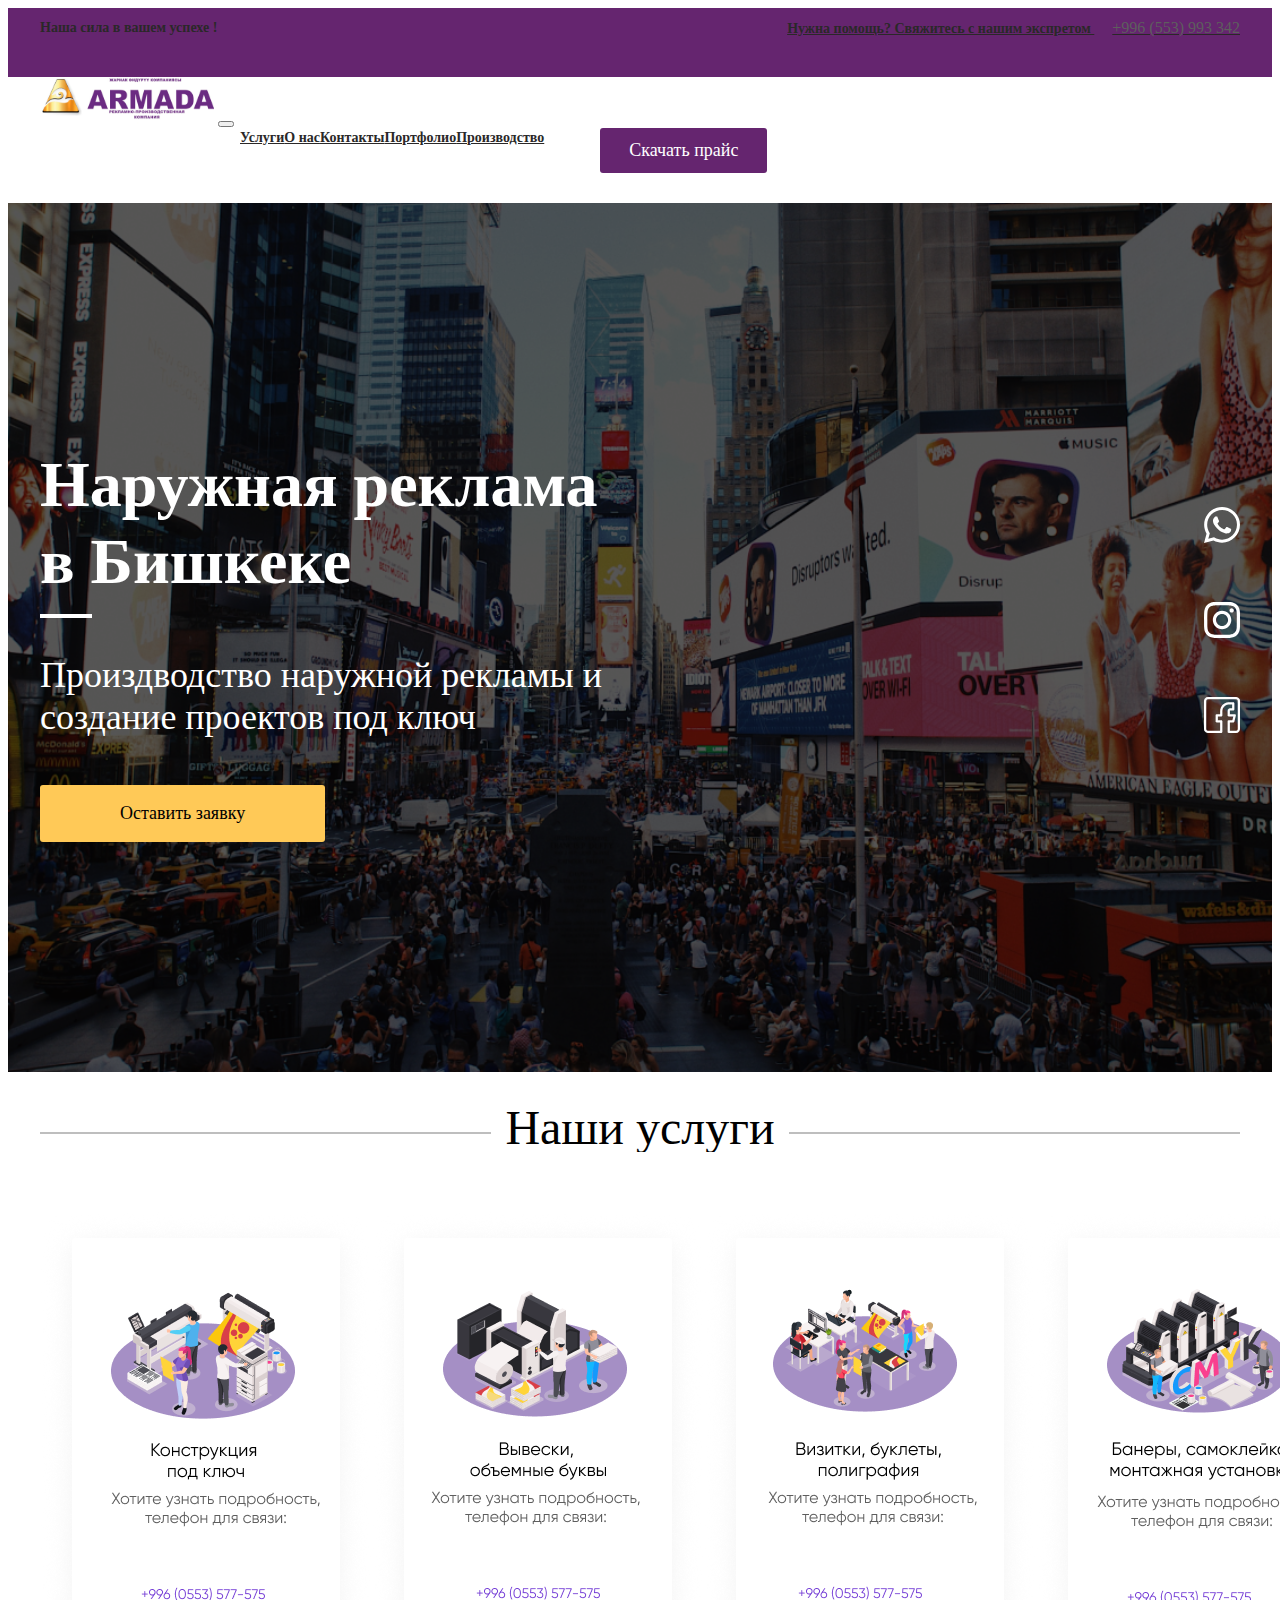
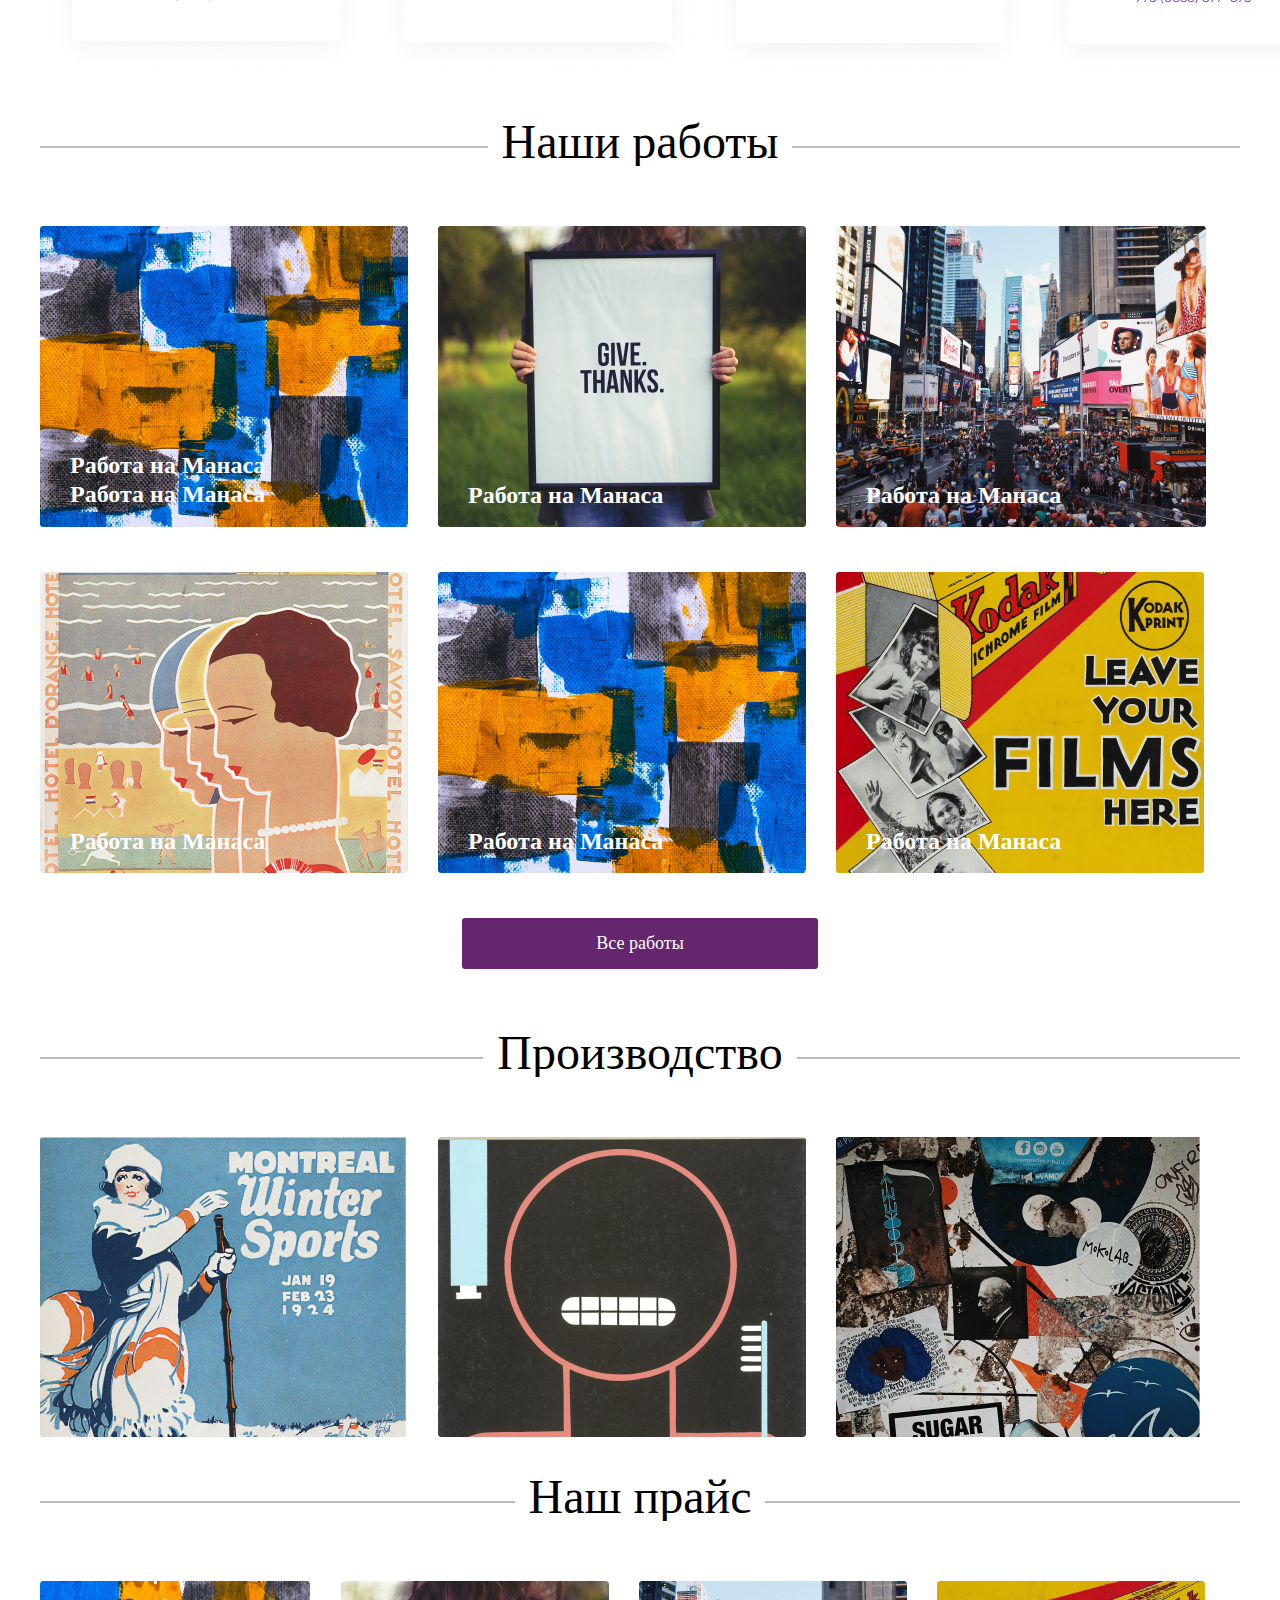
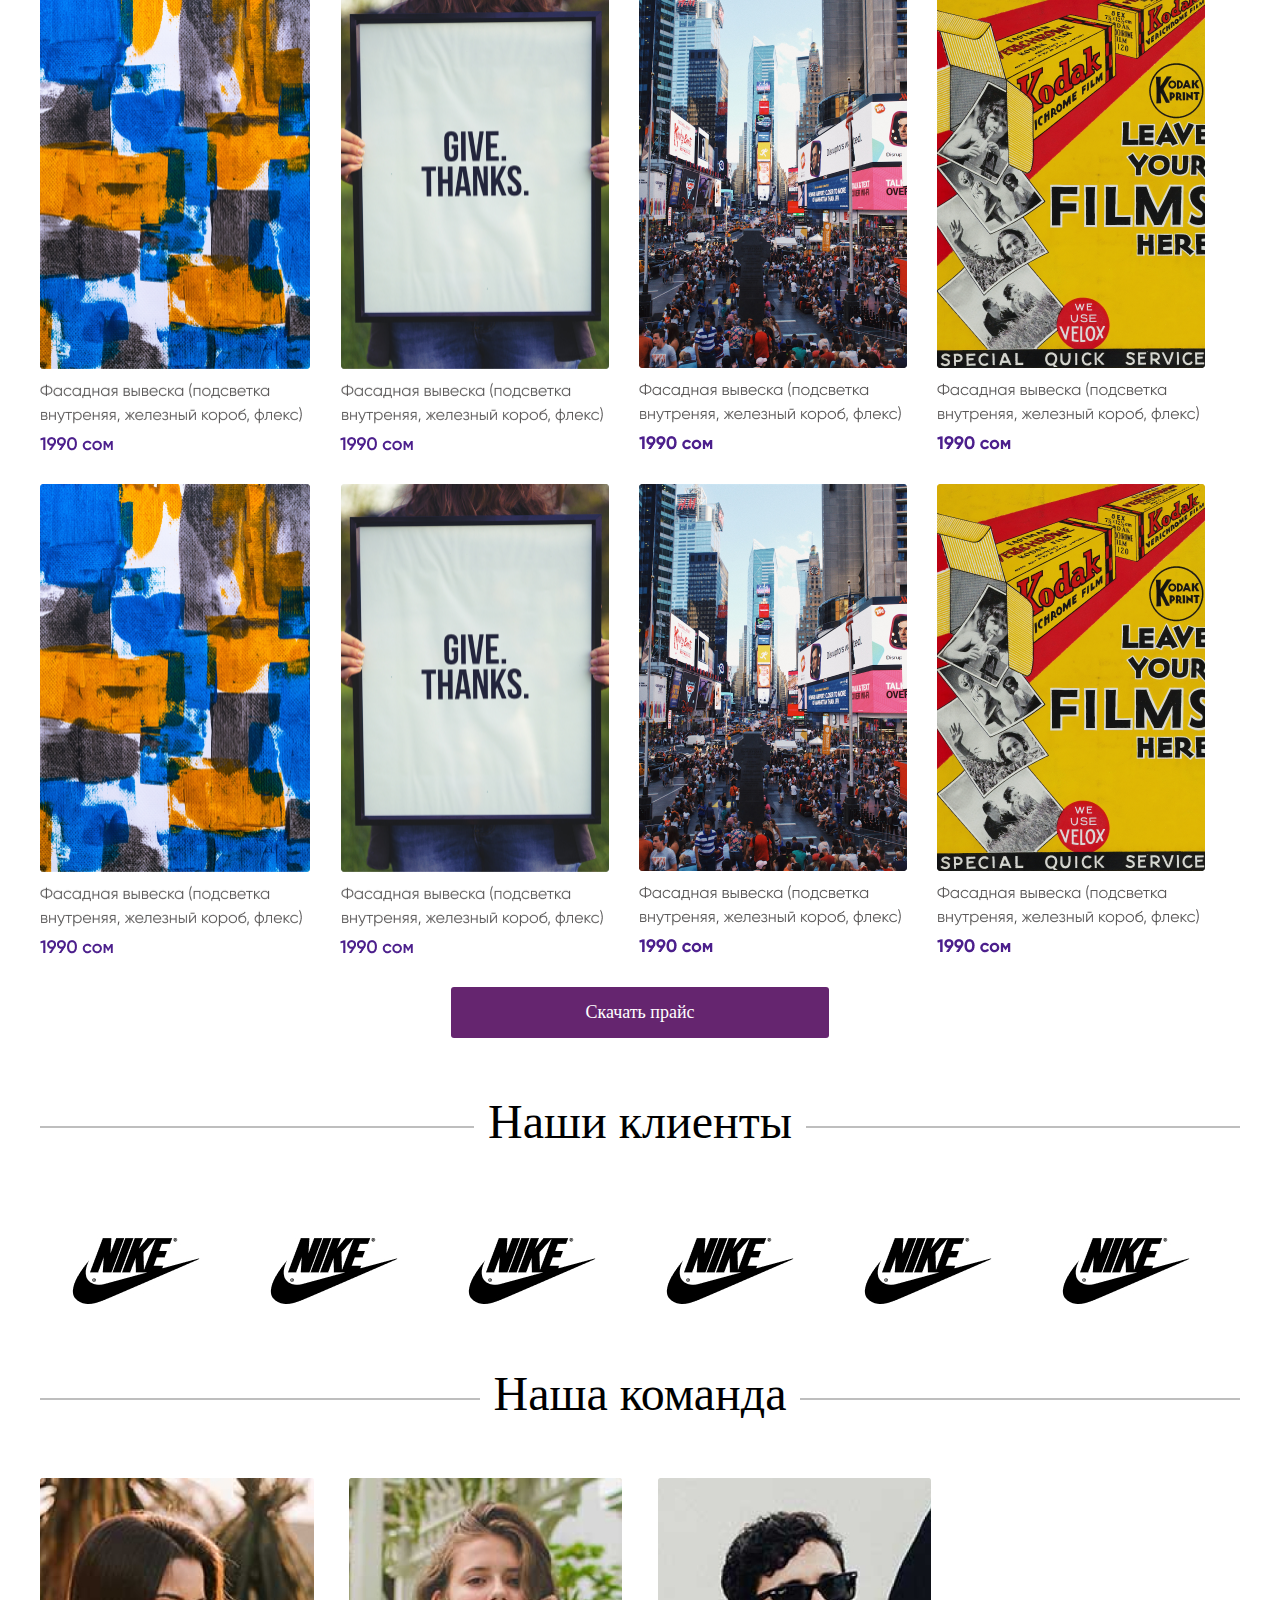
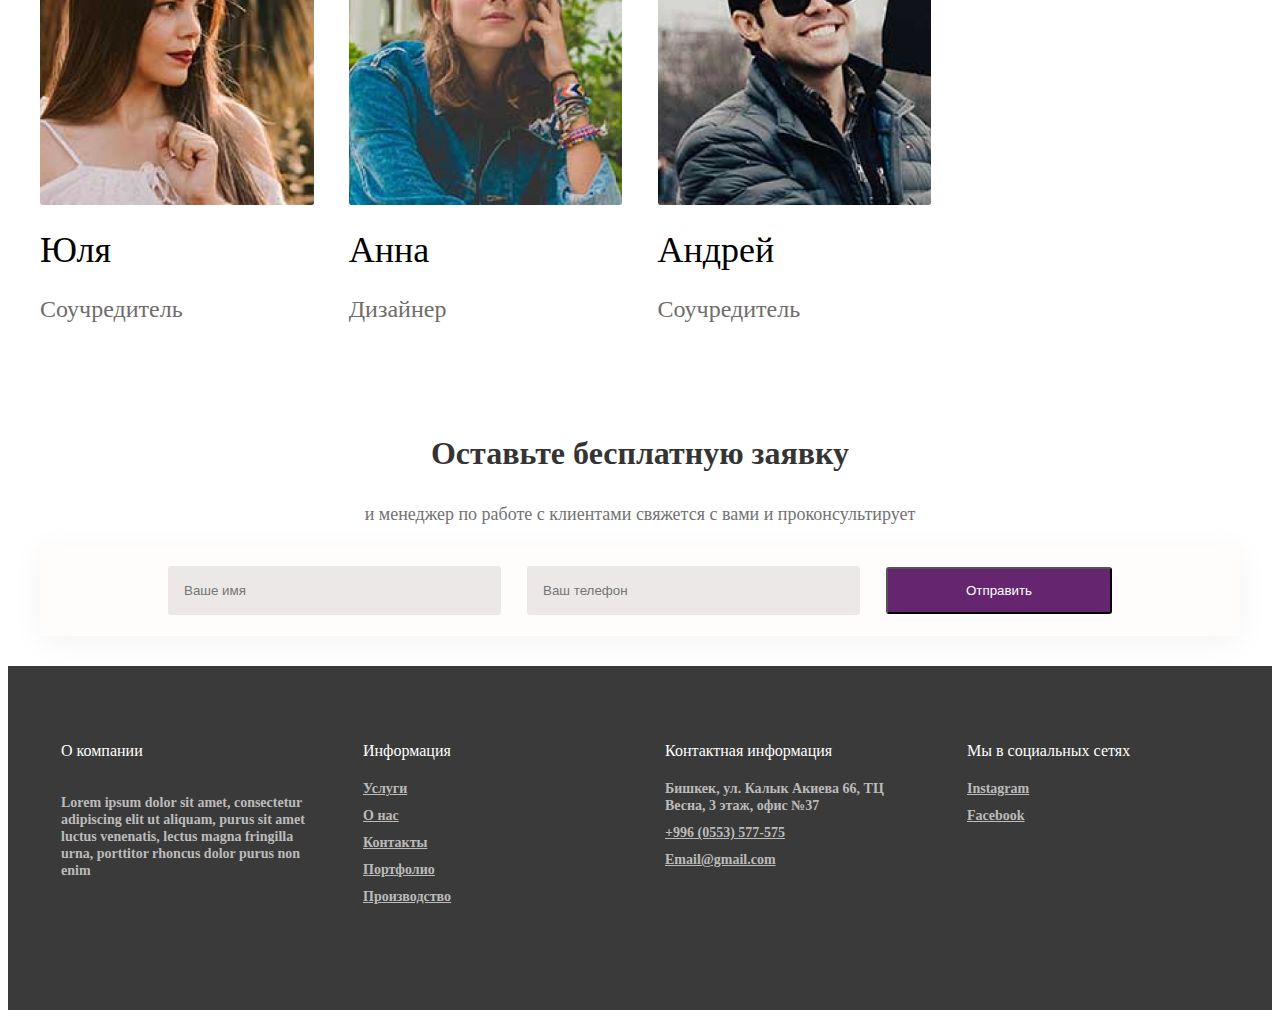
<file: index.html>
<!DOCTYPE html>
<html lang="en">
  <head>
    <meta charset="UTF-8" />
    <meta http-equiv="X-UA-Compatible" content="IE=edge" />
    <meta name="viewport" content="width=device-width, initial-scale=1.0" />
    <title>Armada</title>
    <link
      href="https://cdn.jsdelivr.net/npm/bootstrap@5.3.0-alpha1/dist/css/bootstrap.min.css"
      rel="stylesheet"
      integrity="sha384-GLhlTQ8iRABdZLl6O3oVMWSktQOp6b7In1Zl3/Jr59b6EGGoI1aFkw7cmDA6j6gD"
      crossorigin="anonymous"
    />
    <link rel="stylesheet" href="./css/style.min.css" />
  </head>
  <body>
    <!--? HEADER -->
    <header>
      <div class="header-top">
        <div class="container-fluid container">
          <div class="header-top__cont">
            <h2 class="fz14 header-top__title">Наша сила в вашем успехе !</h2>
            <div class="header-top__wrapper">
              <a class="header-top__link fz14" href="tel:+996553993342"
                >Нужна помощь? Свяжитесь с нашим экспретом
                <span class="header-top__link-gold fz16"
                  >+996 (553) 993 342</span
                >
              </a>
            </div>
          </div>
        </div>
      </div>

      <nav class="navbar navbar-expand-lg bg-body-tertiary">
        <div class="container-fluid container">
          <a class="navbar-brand" href="#"
            ><img src="./image/Armada.svg" alt=""
          /></a>
          <button
            class="navbar-toggler"
            type="button"
            data-bs-toggle="collapse"
            data-bs-target="#navbarNav"
            aria-controls="navbarNav"
            aria-expanded="false"
            aria-label="Toggle navigation"
          >
            <span class="navbar-toggler-icon"></span>
          </button>
          <div class="collapse navbar-collapse navbar__menu" id="navbarNav">
            <ul class="navbar-nav">
              <li class="nav-item">
                <a
                  class="nav-link fz14 current"
                  aria-current="page"
                  href="./html/service.html"
                  >Услуги
                </a>
              </li>
              <li class="nav-item">
                <a class="nav-link fz14" href="./html/about.html">О нас </a>
              </li>
              <li class="nav-item">
                <a class="nav-link fz14" href="./html/contacts.html"
                  >Контакты</a
                >
              </li>
              <li class="nav-item">
                <a class="nav-link fz14" href="./html/portfolio.html"
                  >Портфолио</a
                >
              </li>
              <li class="nav-item">
                <a class="nav-link fz14" href="./html/prod.html"
                  >Производство
                </a>
              </li>
            </ul>

            <button class="btn-main navbar__btn">Скачать прайс</button>
          </div>
        </div>
      </nav>
    </header>

    <main>
      <!--! HERO -->
      <section class="hero">
        <div class="hero__bg">
          <div class="container container-fluid hero__wrapper">
            <div class="hero__inner">
              <h1 class="hero__title">Наружная реклама в Бишкеке</h1>
              <div class="hero__line"></div>
              <h3 class="hero__ontitle">
                Произдводство наружной рекламы и создание проектов под ключ
              </h3>
              <button class="hero__btn">Оставить заявку</button>
            </div>

            <ul class="hero__list">
              <li class="hero__item">
                <a href="#" class="hero__link"
                  ><img src="./image/votsap.svg" alt="" class="hero__img"
                /></a>
              </li>
              <li class="hero__item">
                <a href="#" class="hero__link"
                  ><img
                    src="./image/instagram-sketched.svg"
                    alt=""
                    class="hero__img"
                /></a>
              </li>
              <li class="hero__item">
                <a href="#" class="hero__link"
                  ><img src="./image/Fakebook.png" alt="" class="hero__img"
                /></a>
              </li>
            </ul>
          </div>
        </div>
      </section>

      <!--Service-->
      <section class="services">
        <div class="container">
          <h1 class="title">Наши услуги</h1>
          <ul class="services__list">
            <li class="services__item">
              <img class="services__img" src="./image/service-1.png" alt="" />
            </li>
            <li class="services__item">
              <img class="services__img" src="./image/service-2.png" alt="" />
            </li>
            <li class="services__item">
              <img class="services__img" src="./image/service-3.png" alt="" />
            </li>
            <li class="services__item">
              <img class="services__img" src="./image/service-4.png" alt="" />
            </li>
          </ul>
        </div>
      </section>
      <!--Work-->
      <section class="work">
        <div class="container work__works">
          <h1 class="title">Наши работы</h1>
          <ul class="work__list">
            <li class="work__item">
              <img class="work__img" src="./image/work-3.jpg" alt="" />
              <h4 class="work__text">
                Работа на Манаса <br />
                Работа на Манаса
              </h4>
            </li>
            <li class="work__item">
              <img class="work__img" src="./image/work-2.jpg" alt="" />
              <h4 class="work__text2">Работа на Манаса</h4>
            </li>
            <li class="work__item">
              <img class="work__img" src="./image/work-1.jpg" alt="" />
              <h4 class="work__text2">Работа на Манаса</h4>
            </li>
            <li class="work__item">
              <img class="work__img" src="./image/work-5.jpg" alt="" />
              <h4 class="work__text2">Работа на Манаса</h4>
            </li>
            <li class="work__item">
              <img class="work__img" src="./image/work-6.png" alt="" />
              <h4 class="work__text2">Работа на Манаса</h4>
            </li>
            <li class="work__item">
              <img class="work__img" src="./image/work-4.jpg" alt="" />
              <h4 class="work__text2">Работа на Манаса</h4>
            </li>
          </ul>
          <button class="btn-long">Все работы</button>
        </div>
      </section>
      <!--Product-->
      <section class="product">
        <div class="container">
          <h1 class="title">Производство</h1>
          <ul class="product__list">
            <li class="product__item">
              <img class="product__img" src="./image/product-1.jpg" alt="" />
            </li>
            <li class="product__item">
              <img class="product__img" src="./image/product-2.jpg" alt="" />
            </li>
            <li class="product__item">
              <img class="product__img" src="./image/product-3.jpg" alt="" />
            </li>
          </ul>
        </div>
      </section>
      <!--Price-->
      <section class="price">
        <div class="container-fluid container">
          <h1 class="title">Наш прайс</h1>
          <ul class="product__list">
            <img src="./image/price-1.png" alt="" />
            <img src="./image/price-2.png" alt="" />
            <img src="./image/price-3.png" alt="" />
            <img src="./image/price-4.png" alt="" />
            <img src="./image/price-1.png" alt="" />
            <img src="./image/price-2.png" alt="" />
            <img src="./image/price-3.png" alt="" />
            <img src="./image/price-4.png" alt="" />
          </ul>
          <button class="btn-long">Скачать прайс</button>
        </div>
      </section>
      <!--Klients-->
      <section class="klients">
        <div class="container-fluid container">
          <h1 class="title">Наши клиенты</h1>
          <ul class="klients__list">
            <li class="klients__item">
              <img class="klients__img" src="./image/Nike.jpg" alt="" />
            </li>
            <li class="klients__item">
              <img class="klients__img" src="./image/Nike.jpg" alt="" />
            </li>
            <li class="klients__item">
              <img class="klients__img" src="./image/Nike.jpg" alt="" />
            </li>
            <li class="klients__item">
              <img class="klients__img" src="./image/Nike.jpg" alt="" />
            </li>
            <li class="klients__item">
              <img class="klients__img" src="./image/Nike.jpg" alt="" />
            </li>
            <li class="klients__item">
              <img class="klients__img" src="./image/Nike.jpg" alt="" />
            </li>
          </ul>
        </div>
      </section>
      <!--Team-->
      <section class="team">
        <div class="container container-fluid">
          <h2 class="title">Наша команда</h2>

          <div class="team__list">
            <div class="team__item">
              <img src="./image/Command-1.jpg" alt="" class="team__img" />
              <b>Юля</b>
              <p>Соучредитель</p>
            </div>
            <div class="team__item">
              <img src="./image/Command-2.jpg" alt="" class="team__img" />
              <b>Анна</b>
              <p>Дизайнер</p>
            </div>
            <div class="team__item">
              <img src="./image/Command-3.jpg" alt="" class="team__img" />
              <b>Андрей</b>
              <p>Соучредитель</p>
            </div>
          </div>

          <h3 class="team__subtitle">Оставьте бесплатную заявку</h3>
          <p class="team__text fz18">
            и менеджер по работе с клиентами свяжется с вами и проконсультирует
          </p>

          <form class="team__form">
            <input type="text" placeholder="Ваше имя" />
            <input type="tel" placeholder="Ваш телефон" />
            <button class="btn-form">Отправить</button>
          </form>
        </div>
      </section>
      <!--* FOOTER -->

      <footer class="foot">
        <div class="container container-fluid">
          <ul class="foot__list">
            <li class="foot__item">
              <h2 class="foot__title fz16">О компании</h2>
              <p class="foot__text fz14">
                Lorem ipsum dolor sit amet, consectetur adipiscing elit ut
                aliquam, purus sit amet luctus venenatis, lectus magna fringilla
                urna, porttitor rhoncus dolor purus non enim
              </p>
            </li>
            <li class="foot__item">
              <h2 class="foot__title fz16">Информация</h2>
              <a href="./html/service.html" class="foot__text fz14">Услуги </a
              ><a href="./html/about.html" class="foot__text fz14">О нас </a
              ><a href="" class="foot__text fz14">Контакты</a
              ><a href="" class="foot__text fz14">Портфолио </a
              ><a href="" class="foot__text fz14">Производство </a>
            </li>
            <li class="foot__item">
              <h2 class="foot__title fz16">Контактная информация</h2>
              <address class="fz14 foot__text">
                Бишкек, ул. Калык Акиева 66, ТЦ Весна, 3 этаж, офис №37
              </address>
              <a href="tel:+9960553577575" class="foot__text fz14"
                >+996 (0553) 577-575</a
              >
              <a href="Email@gmail.com" class="foot__text fz14"
                >Email@gmail.com</a
              >
            </li>
            <li class="foot__item">
              <h2 class="foot__title fz16">Мы в социальных сетях</h2>

              <a href="#" class="foot__text fz14">Instagram </a>
              <a href="#" class="foot__text fz14">Facebook </a>
            </li>
          </ul>
        </div>
      </footer>
    </main>

    <!--? FOOTER -->
    <script
      src="https://cdn.jsdelivr.net/npm/bootstrap@5.3.0-alpha1/dist/js/bootstrap.bundle.min.js"
      integrity="sha384-w76AqPfDkMBDXo30jS1Sgez6pr3x5MlQ1ZAGC+nuZB+EYdgRZgiwxhTBTkF7CXvN"
      crossorigin="anonymous"
    ></script>
  </body>
</html>
</file>
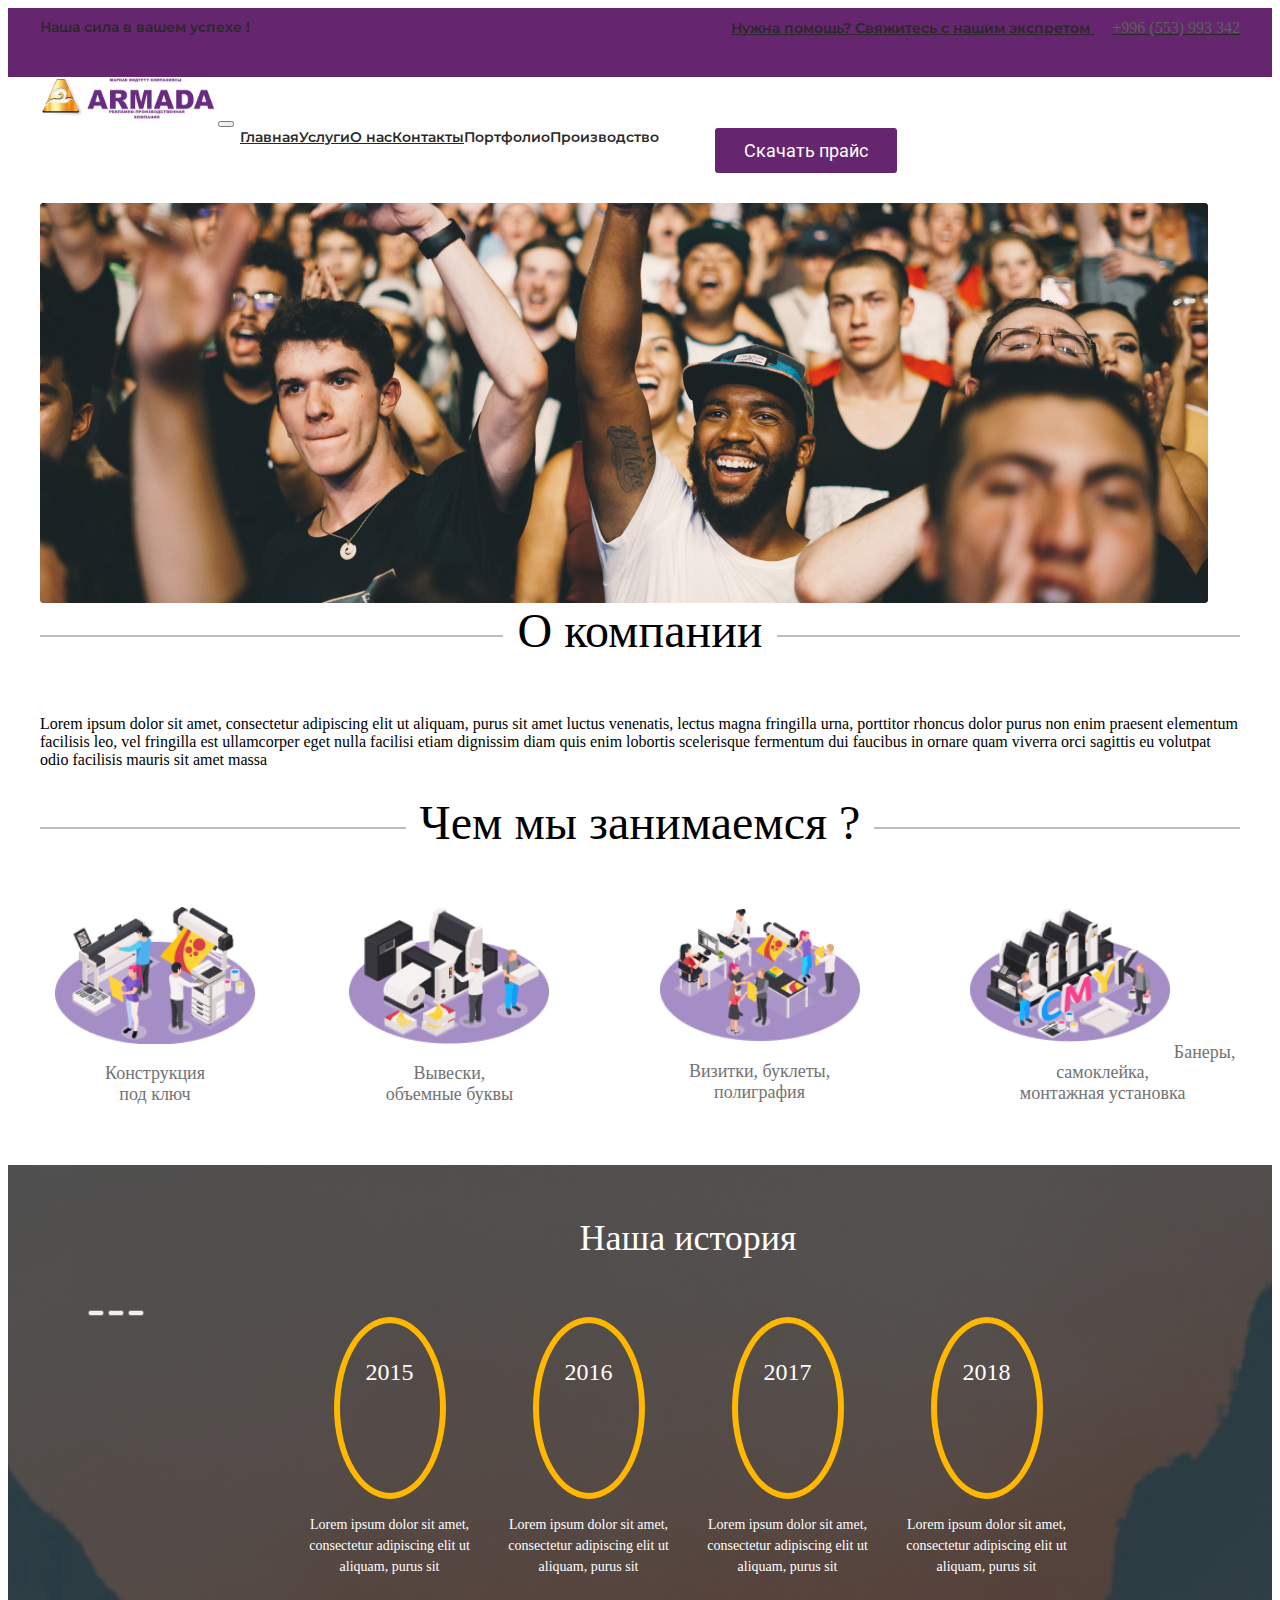
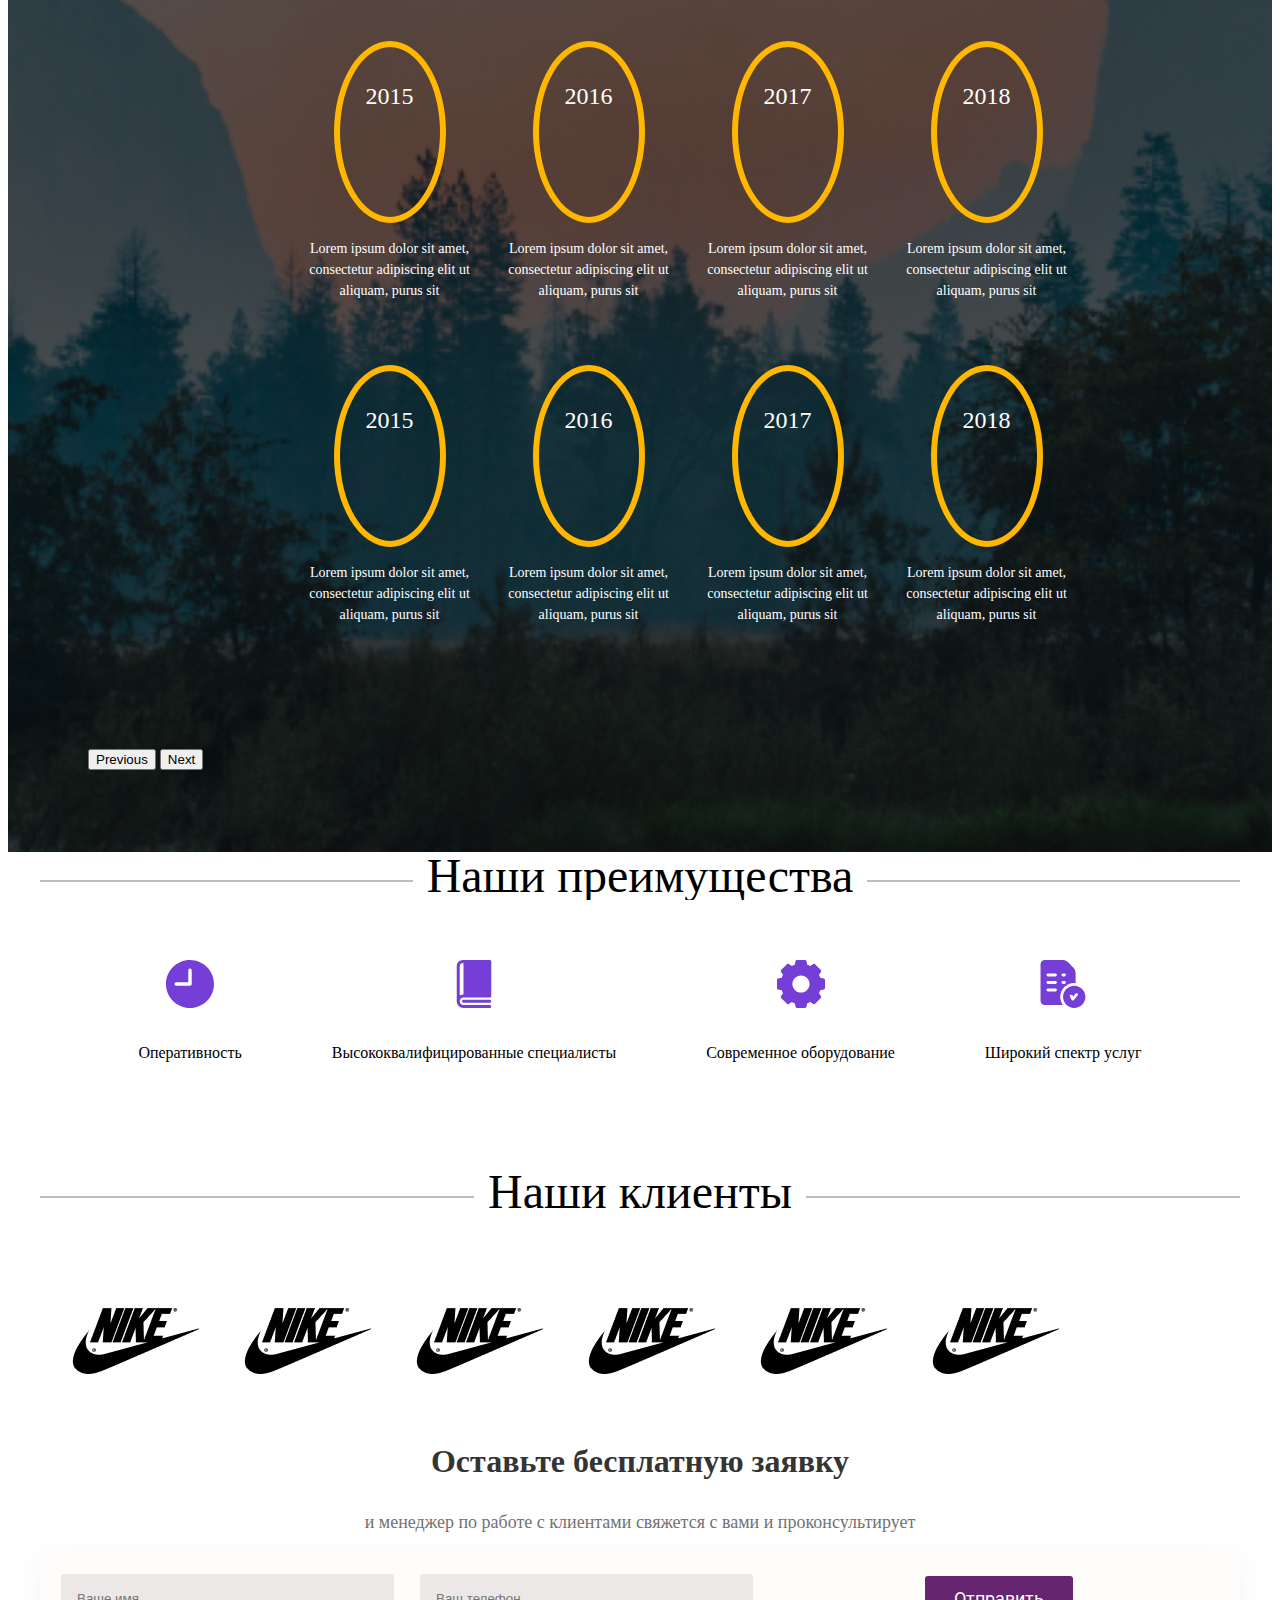
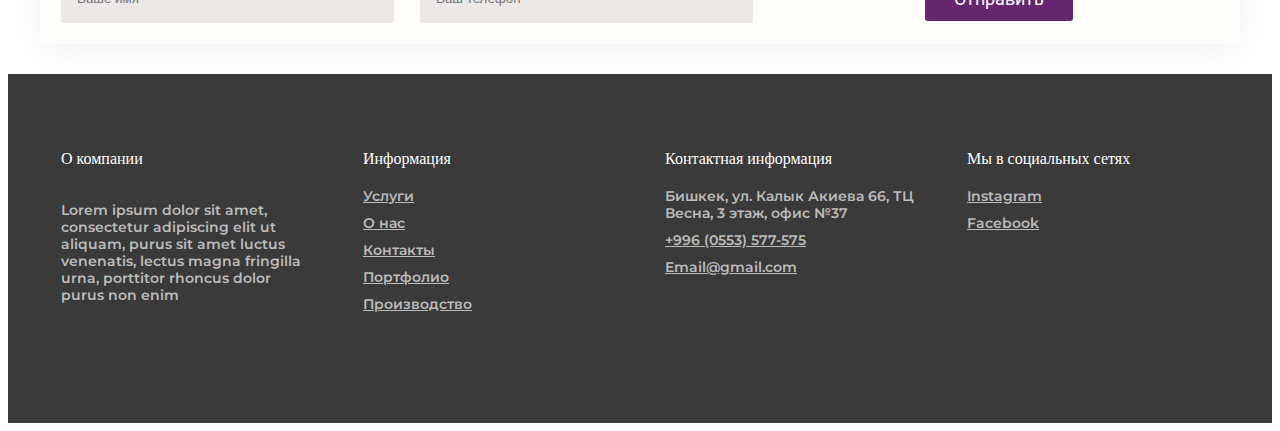
<file: html/about.html>
<!DOCTYPE html>
<html lang="en">
  <head>
    <meta charset="UTF-8" />
    <meta http-equiv="X-UA-Compatible" content="IE=edge" />
    <meta name="viewport" content="width=device-width, initial-scale=1.0" />
    <title>Armada</title>
    <link
      href="https://cdn.jsdelivr.net/npm/bootstrap@5.3.0-alpha1/dist/css/bootstrap.min.css"
      rel="stylesheet"
      integrity="sha384-GLhlTQ8iRABdZLl6O3oVMWSktQOp6b7In1Zl3/Jr59b6EGGoI1aFkw7cmDA6j6gD"
      crossorigin="anonymous"
    />
    <link rel="preconnect" href="https://fonts.googleapis.com" />
    <link rel="preconnect" href="https://fonts.gstatic.com" crossorigin />
    <link
      href="https://fonts.googleapis.com/css2?family=Montserrat:wght@600;700&family=Roboto:wght@300;400;500;700;900&display=swap"
      rel="stylesheet"
    />

    <link rel="stylesheet" href="../css/style.min.css" />
  </head>
  <body>
    <!--? HEADER -->
    <header>
      <div class="header-top">
        <div class="container-fluid container">
          <div class="header-top__cont">
            <h2 class="fz14 header-top__title">Наша сила в вашем успехе !</h2>
            <div class="header-top__wrapper">
              <a class="header-top__link fz14" href="tel:+996553993342"
                >Нужна помощь? Свяжитесь с нашим экспретом
                <span class="header-top__link-gold fz16"
                  >+996 (553) 993 342</span
                >
              </a>
            </div>
          </div>
        </div>
      </div>

      <nav class="navbar navbar-expand-lg bg-body-tertiary">
        <div class="container-fluid container">
          <a class="navbar-brand" href="../index.html"
            ><img src="../image/Armada.svg" alt=""
          /></a>
          <button
            class="navbar-toggler"
            type="button"
            data-bs-toggle="collapse"
            data-bs-target="#navbarNav"
            aria-controls="navbarNav"
            aria-expanded="false"
            aria-label="Toggle navigation"
          >
            <span class="navbar-toggler-icon"></span>
          </button>
          <div class="collapse navbar-collapse navbar__menu" id="navbarNav">
            <ul class="navbar-nav">
              <li class="nav-item">
                <a class="nav-link fz14" href="../index.html">Главная </a>
              </li>
              <li class="nav-item">
                <a
                  class="nav-link fz14"
                  aria-current="page"
                  href="./service.html"
                  >Услуги
                </a>
              </li>
              <li class="nav-item">
                <a class="nav-link fz14 current" href="#">О нас </a>
              </li>
              <li class="nav-item">
                <a class="nav-link fz14" href="./contacts.html">Контакты</a>
              </li>
              <li class="nav-item">
                <a class="nav-link fz14">Портфолио</a>
              </li>
              <li class="nav-item">
                <a class="nav-link fz14">Производство </a>
              </li>
            </ul>

            <button class="btn-main navbar__btn">Скачать прайс</button>
          </div>
        </div>
      </nav>
    </header>
    <!--Main-->
    <main>
      <section class="about">
        <div class="container container-fluid">
          <img src="../image/about.png" alt="" class="about__img" />

          <h2 class="title">О компании</h2>
          <p class="about__text">
            Lorem ipsum dolor sit amet, consectetur adipiscing elit ut aliquam,
            purus sit amet luctus venenatis, lectus magna fringilla urna,
            porttitor rhoncus dolor purus non enim praesent elementum facilisis
            leo, vel fringilla est ullamcorper eget nulla facilisi etiam
            dignissim diam quis enim lobortis scelerisque fermentum dui faucibus
            in ornare quam viverra orci sagittis eu volutpat odio facilisis
            mauris sit amet massa
          </p>
        </div>
      </section>

      <!--! SERVICE -->
      <section class="service">
        <div class="container-fluid container">
          <h2 class="title service__title">Чем мы занимаемся ?</h2>
          <ul class="service__list">
            <li class="service__item">
              <img src="../image/about-1.png" alt="" class="service__img" />
              <b class="fz18"
                >Конструкция <br />
                под ключ</b
              >
            </li>

            <li class="service__item">
              <img src="../image/about-2.png" alt="" class="service__img" />
              <b class="fz18"
                >Вывески,<br />
                объемные буквы</b
              >
            </li>

            <li class="service__item">
              <img src="../image/about-3.png" alt="" class="service__img" />
              <b class="fz18"
                >Визитки, буклеты, <br />
                полиграфия
              </b>
            </li>
            <li class="service__item">
              <img src="../image/about-4.png" alt="" class="service__img" />
              <b class="fz18"
                >Банеры, самоклейка,<br />
                монтажная установка
              </b>
            </li>
          </ul>
        </div>
      </section>

      <!--! HISTORY  -->
      <section class="history">
        <div class="history__bg">
          <div class="container container-fluid">
            <h2 class="history__title">Наша история</h2>
            <div id="carouselExampleIndicators" class="carousel slide">
              <div class="carousel-indicators">
                <button
                  type="button"
                  data-bs-target="#carouselExampleIndicators"
                  data-bs-slide-to="0"
                  class="active"
                  aria-current="true"
                  aria-label="Slide 1"
                ></button>
                <button
                  type="button"
                  data-bs-target="#carouselExampleIndicators"
                  data-bs-slide-to="1"
                  aria-label="Slide 2"
                ></button>
                <button
                  type="button"
                  data-bs-target="#carouselExampleIndicators"
                  data-bs-slide-to="2"
                  aria-label="Slide 3"
                ></button>
              </div>
              <div class="carousel-inner">
                <div class="carousel-item active">
                  <!-- <img src="..." class="d-block w-100" alt="..." /> -->
                  <div class="history__inner">
                    <div class="history__wrapper">
                      <div class="history__round">2015</div>
                      <p class="history__text">
                        Lorem ipsum dolor sit amet, consectetur adipiscing elit
                        ut aliquam, purus sit
                      </p>
                    </div>
                    <div class="history__wrapper">
                      <div class="history__round">2016</div>
                      <p class="history__text">
                        Lorem ipsum dolor sit amet, consectetur adipiscing elit
                        ut aliquam, purus sit
                      </p>
                    </div>
                    <div class="history__wrapper">
                      <div class="history__round">2017</div>
                      <p class="history__text">
                        Lorem ipsum dolor sit amet, consectetur adipiscing elit
                        ut aliquam, purus sit
                      </p>
                    </div>
                    <div class="history__wrapper">
                      <div class="history__round">2018</div>
                      <p class="history__text">
                        Lorem ipsum dolor sit amet, consectetur adipiscing elit
                        ut aliquam, purus sit
                      </p>
                    </div>
                  </div>
                </div>
                <div class="carousel-item">
                  <!-- <img src="..." class="d-block w-100" alt="..." /> -->
                  <div class="history__inner">
                    <div class="history__wrapper">
                      <div class="history__round">2015</div>
                      <p class="history__text">
                        Lorem ipsum dolor sit amet, consectetur adipiscing elit
                        ut aliquam, purus sit
                      </p>
                    </div>
                    <div class="history__wrapper">
                      <div class="history__round">2016</div>
                      <p class="history__text">
                        Lorem ipsum dolor sit amet, consectetur adipiscing elit
                        ut aliquam, purus sit
                      </p>
                    </div>
                    <div class="history__wrapper">
                      <div class="history__round">2017</div>
                      <p class="history__text">
                        Lorem ipsum dolor sit amet, consectetur adipiscing elit
                        ut aliquam, purus sit
                      </p>
                    </div>
                    <div class="history__wrapper">
                      <div class="history__round">2018</div>
                      <p class="history__text">
                        Lorem ipsum dolor sit amet, consectetur adipiscing elit
                        ut aliquam, purus sit
                      </p>
                    </div>
                  </div>
                </div>
                <div class="carousel-item">
                  <!-- <img src="..." class="d-block w-100" alt="..." /> -->
                  <div class="history__inner">
                    <div class="history__wrapper">
                      <div class="history__round">2015</div>
                      <p class="history__text">
                        Lorem ipsum dolor sit amet, consectetur adipiscing elit
                        ut aliquam, purus sit
                      </p>
                    </div>
                    <div class="history__wrapper">
                      <div class="history__round">2016</div>
                      <p class="history__text">
                        Lorem ipsum dolor sit amet, consectetur adipiscing elit
                        ut aliquam, purus sit
                      </p>
                    </div>
                    <div class="history__wrapper">
                      <div class="history__round">2017</div>
                      <p class="history__text">
                        Lorem ipsum dolor sit amet, consectetur adipiscing elit
                        ut aliquam, purus sit
                      </p>
                    </div>
                    <div class="history__wrapper">
                      <div class="history__round">2018</div>
                      <p class="history__text">
                        Lorem ipsum dolor sit amet, consectetur adipiscing elit
                        ut aliquam, purus sit
                      </p>
                    </div>
                  </div>
                </div>
              </div>
              <button
                class="carousel-control-prev"
                type="button"
                data-bs-target="#carouselExampleIndicators"
                data-bs-slide="prev"
              >
                <span
                  class="carousel-control-prev-icon"
                  aria-hidden="true"
                ></span>
                <span class="visually-hidden">Previous</span>
              </button>
              <button
                class="carousel-control-next"
                type="button"
                data-bs-target="#carouselExampleIndicators"
                data-bs-slide="next"
              >
                <span
                  class="carousel-control-next-icon"
                  aria-hidden="true"
                ></span>
                <span class="visually-hidden">Next</span>
              </button>
            </div>
          </div>
        </div>
      </section>
      <!-- ! ADVANTAGE -->
      <section class="advan">
        <div class="container container-fluid">
          <h2 class="title advan__title">Наши преимущества</h2>

          <ul class="advan__list">
            <li class="advan__item">
              <img src="../image/clock.svg" alt="" class="advan__img" />
              <p class="advan__text">Оперативность</p>
            </li>
            <li class="advan__item">
              <img src="../image/book.svg" alt="" class="advan__img" />
              <p class="advan__text">Высококвалифицированные специалисты</p>
            </li>
            <li class="advan__item">
              <img src="../image/settings.svg" alt="" class="advan__img" />
              <p class="advan__text">Современное оборудование</p>
            </li>
            <li class="advan__item">
              <img src="../image//task.svg" alt="" class="advan__img" />
              <p class="advan__text">Широкий спектр услуг</p>
            </li>
          </ul>
        </div>
      </section>

      <!--! CLIENTS -->
      <section class="clients">
        <div class="container-fluid container">
          <h2 class="title">Наши клиенты</h2>
          <div class="clients__wrapper">
            <img src="../image/Nike.jpg" alt="" class="clients__img" />
            <img src="../image/Nike.jpg" alt="" class="clients__img" />
            <img src="../image/Nike.jpg" alt="" class="clients__img" />
            <img src="../image/Nike.jpg" alt="" class="clients__img" />
            <img src="../image/Nike.jpg" alt="" class="clients__img" />
            <img src="../image/Nike.jpg" alt="" class="clients__img" />
          </div>
        </div>
      </section>
      <!-- ! TEAM -->
      <section class="team">
        <div class="container container-fluid">
          <h3 class="team__subtitle">Оставьте бесплатную заявку</h3>
          <p class="team__text fz18">
            и менеджер по работе с клиентами свяжется с вами и проконсультирует
          </p>

          <form>
            <input type="text" placeholder="Ваше имя" />
            <input type="tel" placeholder="Ваш телефон" />
            <button class="btn-main">Отправить</button>
          </form>
        </div>
      </section>
      <footer class="foot">
        <div class="container container-fluid">
          <ul class="foot__list">
            <li class="foot__item">
              <h2 class="foot__title fz16">О компании</h2>
              <p class="foot__text fz14">
                Lorem ipsum dolor sit amet, consectetur adipiscing elit ut
                aliquam, purus sit amet luctus venenatis, lectus magna fringilla
                urna, porttitor rhoncus dolor purus non enim
              </p>
            </li>
            <li class="foot__item">
              <h2 class="foot__title fz16">Информация</h2>
              <a href="./html/service.html" class="foot__text fz14">Услуги </a
              ><a href="./html/about.html" class="foot__text fz14">О нас </a
              ><a href="" class="foot__text fz14">Контакты</a
              ><a href="" class="foot__text fz14">Портфолио </a
              ><a href="" class="foot__text fz14">Производство </a>
            </li>
            <li class="foot__item">
              <h2 class="foot__title fz16">Контактная информация</h2>
              <address class="fz14 foot__text">
                Бишкек, ул. Калык Акиева 66, ТЦ Весна, 3 этаж, офис №37
              </address>
              <a href="tel:+9960553577575" class="foot__text fz14"
                >+996 (0553) 577-575</a
              >
              <a href="Email@gmail.com" class="foot__text fz14"
                >Email@gmail.com</a
              >
            </li>
            <li class="foot__item">
              <h2 class="foot__title fz16">Мы в социальных сетях</h2>

              <a href="#" class="foot__text fz14">Instagram </a>
              <a href="#" class="foot__text fz14">Facebook </a>
            </li>
          </ul>
        </div>
      </footer>
    </main>

    <script
      src="https://cdn.jsdelivr.net/npm/bootstrap@5.3.0-alpha1/dist/js/bootstrap.bundle.min.js"
      integrity="sha384-w76AqPfDkMBDXo30jS1Sgez6pr3x5MlQ1ZAGC+nuZB+EYdgRZgiwxhTBTkF7CXvN"
      crossorigin="anonymous"
    ></script>
  </body>
</html>
</file>
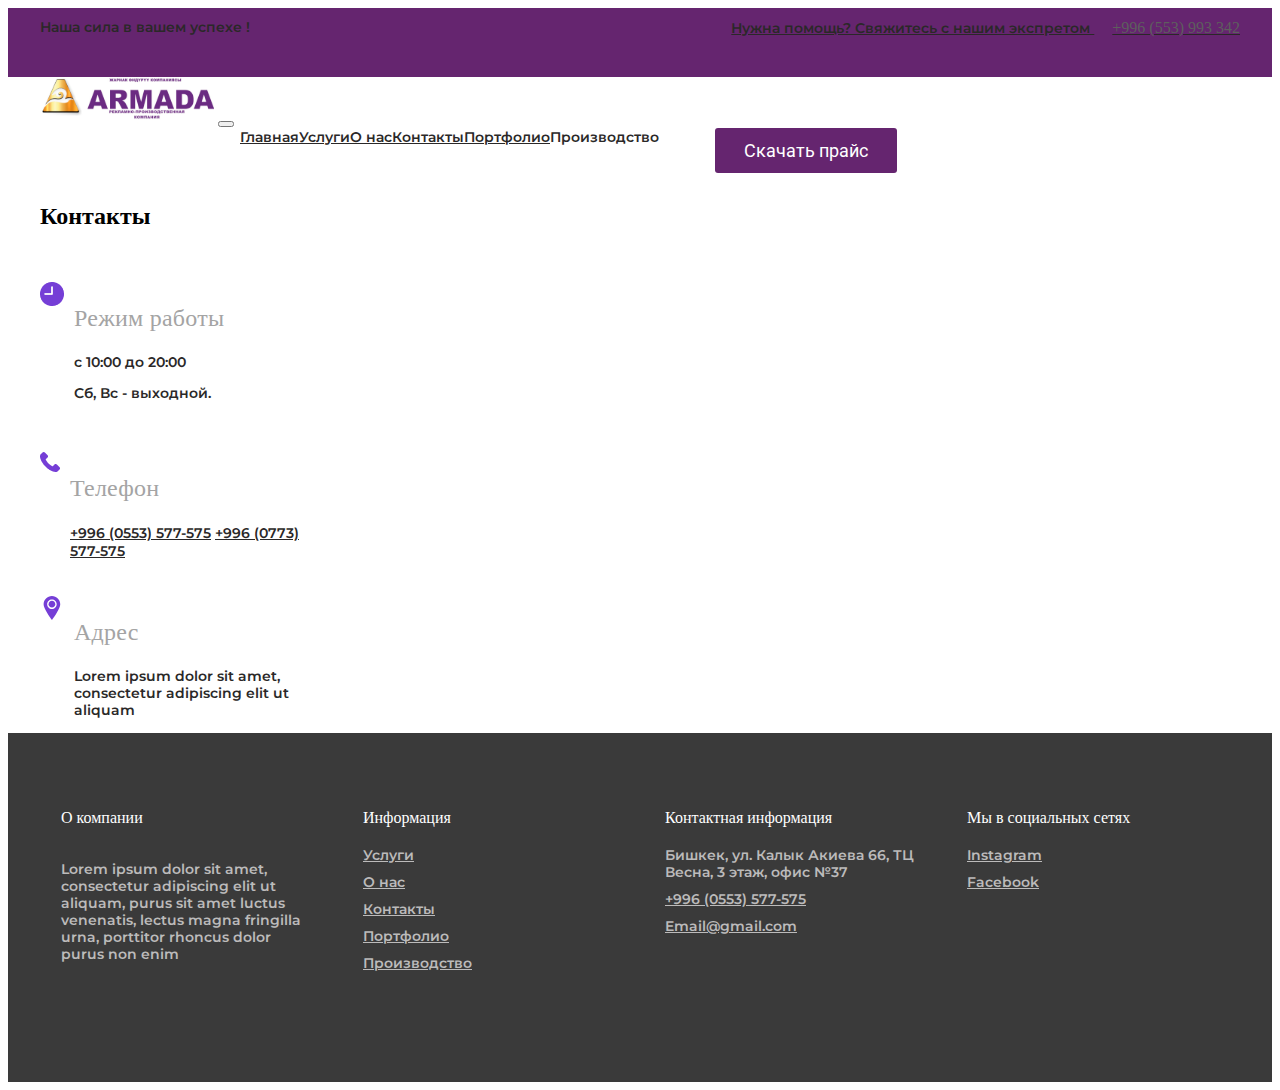
<file: html/contacts.html>
<!DOCTYPE html>
<html lang="en">
  <head>
    <meta charset="UTF-8" />
    <meta http-equiv="X-UA-Compatible" content="IE=edge" />
    <meta name="viewport" content="width=device-width, initial-scale=1.0" />
    <title>Armada</title>
    <link
      href="https://cdn.jsdelivr.net/npm/bootstrap@5.3.0-alpha1/dist/css/bootstrap.min.css"
      rel="stylesheet"
      integrity="sha384-GLhlTQ8iRABdZLl6O3oVMWSktQOp6b7In1Zl3/Jr59b6EGGoI1aFkw7cmDA6j6gD"
      crossorigin="anonymous"
    />
    <link rel="preconnect" href="https://fonts.googleapis.com" />
    <link rel="preconnect" href="https://fonts.gstatic.com" crossorigin />
    <link
      href="https://fonts.googleapis.com/css2?family=Montserrat:wght@600;700&family=Roboto:wght@300;400;500;700;900&display=swap"
      rel="stylesheet"
    />

    <link rel="stylesheet" href="../css/style.min.css" />
  </head>
  <body>
    <!--? HEADER -->
    <header>
      <div class="header-top">
        <div class="container-fluid container">
          <div class="header-top__cont">
            <h2 class="fz14 header-top__title">Наша сила в вашем успехе !</h2>
            <div class="header-top__wrapper">
              <a class="header-top__link fz14" href="tel:+996553993342"
                >Нужна помощь? Свяжитесь с нашим экспретом
                <span class="header-top__link-gold fz16"
                  >+996 (553) 993 342</span
                >
              </a>
            </div>
          </div>
        </div>
      </div>

      <nav class="navbar navbar-expand-lg bg-body-tertiary">
        <div class="container-fluid container">
          <a class="navbar-brand" href="../index.html"
            ><img src="../image/Armada.svg" alt=""
          /></a>
          <button
            class="navbar-toggler"
            type="button"
            data-bs-toggle="collapse"
            data-bs-target="#navbarNav"
            aria-controls="navbarNav"
            aria-expanded="false"
            aria-label="Toggle navigation"
          >
            <span class="navbar-toggler-icon"></span>
          </button>
          <div class="collapse navbar-collapse navbar__menu" id="navbarNav">
            <ul class="navbar-nav">
              <li class="nav-item">
                <a class="nav-link fz14" href="../index.html">Главная </a>
              </li>
              <li class="nav-item">
                <a
                  class="nav-link fz14"
                  aria-current="page"
                  href="./service.html"
                  >Услуги
                </a>
              </li>
              <li class="nav-item">
                <a class="nav-link fz14 current" href="#">О нас </a>
              </li>
              <li class="nav-item">
                <a class="nav-link fz14" href="./contacts.html">Контакты</a>
              </li>
              <li class="nav-item">
                <a class="nav-link fz14" href="./portfolio.html">Портфолио</a>
              </li>
              <li class="nav-item">
                <a class="nav-link fz14">Производство </a>
              </li>
            </ul>

            <button class="btn-main navbar__btn">Скачать прайс</button>
          </div>
        </div>
      </nav>
    </header>
    <main>
      <section class="contacts">
        <div class="container">
          <div class="contacts__wrapper">
            <div class="contacts inner">
              <h2 class="contacts__title">Контакты</h2>

              <ul class="contacts__list">
                <li class="contacts__item">
                  <img src="../image/contacts-clock.png" alt="" />
                  <div>
                    <h3 class="contacts__subtitle">Режим работы</h3>
                    <p class="contacts__text fz14">c 10:00 до 20:00</p>
                    <p class="contacts__text fz14">Сб, Вс - выходной.</p>
                  </div>
                </li>
                <li class="contacts__item">
                  <img src="../image/Phone.png" alt="" />
                  <div>
                    <h3 class="contacts__subtitle">Телефон</h3>

                    <a href="tel:+9960553577575" , class="contacts__text fz14"
                      >+996 (0553) 577-575</a
                    >
                    <a href="tel: +9960773577575" class="contacts__text fz14"
                      >+996 (0773) 577-575</a
                    >
                  </div>
                </li>
                <li class="contacts__item">
                  <img src="../image/marker 2.svg" alt="" />
                  <div>
                    <h3 class="contacts__subtitle">Адрес</h3>

                    <p class="contacts__text fz14">
                      Lorem ipsum dolor sit amet, consectetur adipiscing elit ut
                      aliquam
                    </p>
                  </div>
                </li>
              </ul>
            </div>
            <div class="contacts__map">
              <iframe
                src="https://www.google.com/maps/embed?pb=!1m18!1m12!1m3!1d3610.7408703575115!2d72.99161558526353!3d40.928562721485385!2m3!1f0!2f0!3f0!3m2!1i1024!2i768!4f13.1!3m3!1m2!1s0x38bd1525506a3579%3A0x2a73c5030068aa5b!2sITC-bootcamp!5e0!3m2!1sen!2skg!4v1674642944427!5m2!1sen!2skg"
                width="600"
                height="450"
                style="border: 0"
                allowfullscreen=""
                loading="lazy"
                referrerpolicy="no-referrer-when-downgrade"
              ></iframe>
            </div>
          </div>
        </div>
      </section>
    </main>

    <!--? FOOTER -->
    <footer class="foot">
      <div class="container container-fluid">
        <ul class="foot__list">
          <li class="foot__item">
            <h2 class="foot__title fz16">О компании</h2>
            <p class="foot__text fz14">
              Lorem ipsum dolor sit amet, consectetur adipiscing elit ut
              aliquam, purus sit amet luctus venenatis, lectus magna fringilla
              urna, porttitor rhoncus dolor purus non enim
            </p>
          </li>
          <li class="foot__item">
            <h2 class="foot__title fz16">Информация</h2>
            <a href="./html/service.html" class="foot__text fz14">Услуги </a
            ><a href="./html/about.html" class="foot__text fz14">О нас </a
            ><a href="" class="foot__text fz14">Контакты</a
            ><a href="" class="foot__text fz14">Портфолио </a
            ><a href="" class="foot__text fz14">Производство </a>
          </li>
          <li class="foot__item">
            <h2 class="foot__title fz16">Контактная информация</h2>
            <address class="fz14 foot__text">
              Бишкек, ул. Калык Акиева 66, ТЦ Весна, 3 этаж, офис №37
            </address>
            <a href="tel:+9960553577575" class="foot__text fz14"
              >+996 (0553) 577-575</a
            >
            <a href="Email@gmail.com" class="foot__text fz14"
              >Email@gmail.com</a
            >
          </li>
          <li class="foot__item">
            <h2 class="foot__title fz16">Мы в социальных сетях</h2>

            <a href="#" class="foot__text fz14">Instagram </a>
            <a href="#" class="foot__text fz14">Facebook </a>
          </li>
        </ul>
      </div>
    </footer>
    <script
      src="https://cdn.jsdelivr.net/npm/bootstrap@5.3.0-alpha1/dist/js/bootstrap.bundle.min.js"
      integrity="sha384-w76AqPfDkMBDXo30jS1Sgez6pr3x5MlQ1ZAGC+nuZB+EYdgRZgiwxhTBTkF7CXvN"
      crossorigin="anonymous"
    ></script>
  </body>
</html>
  </body>
</html>
</file>
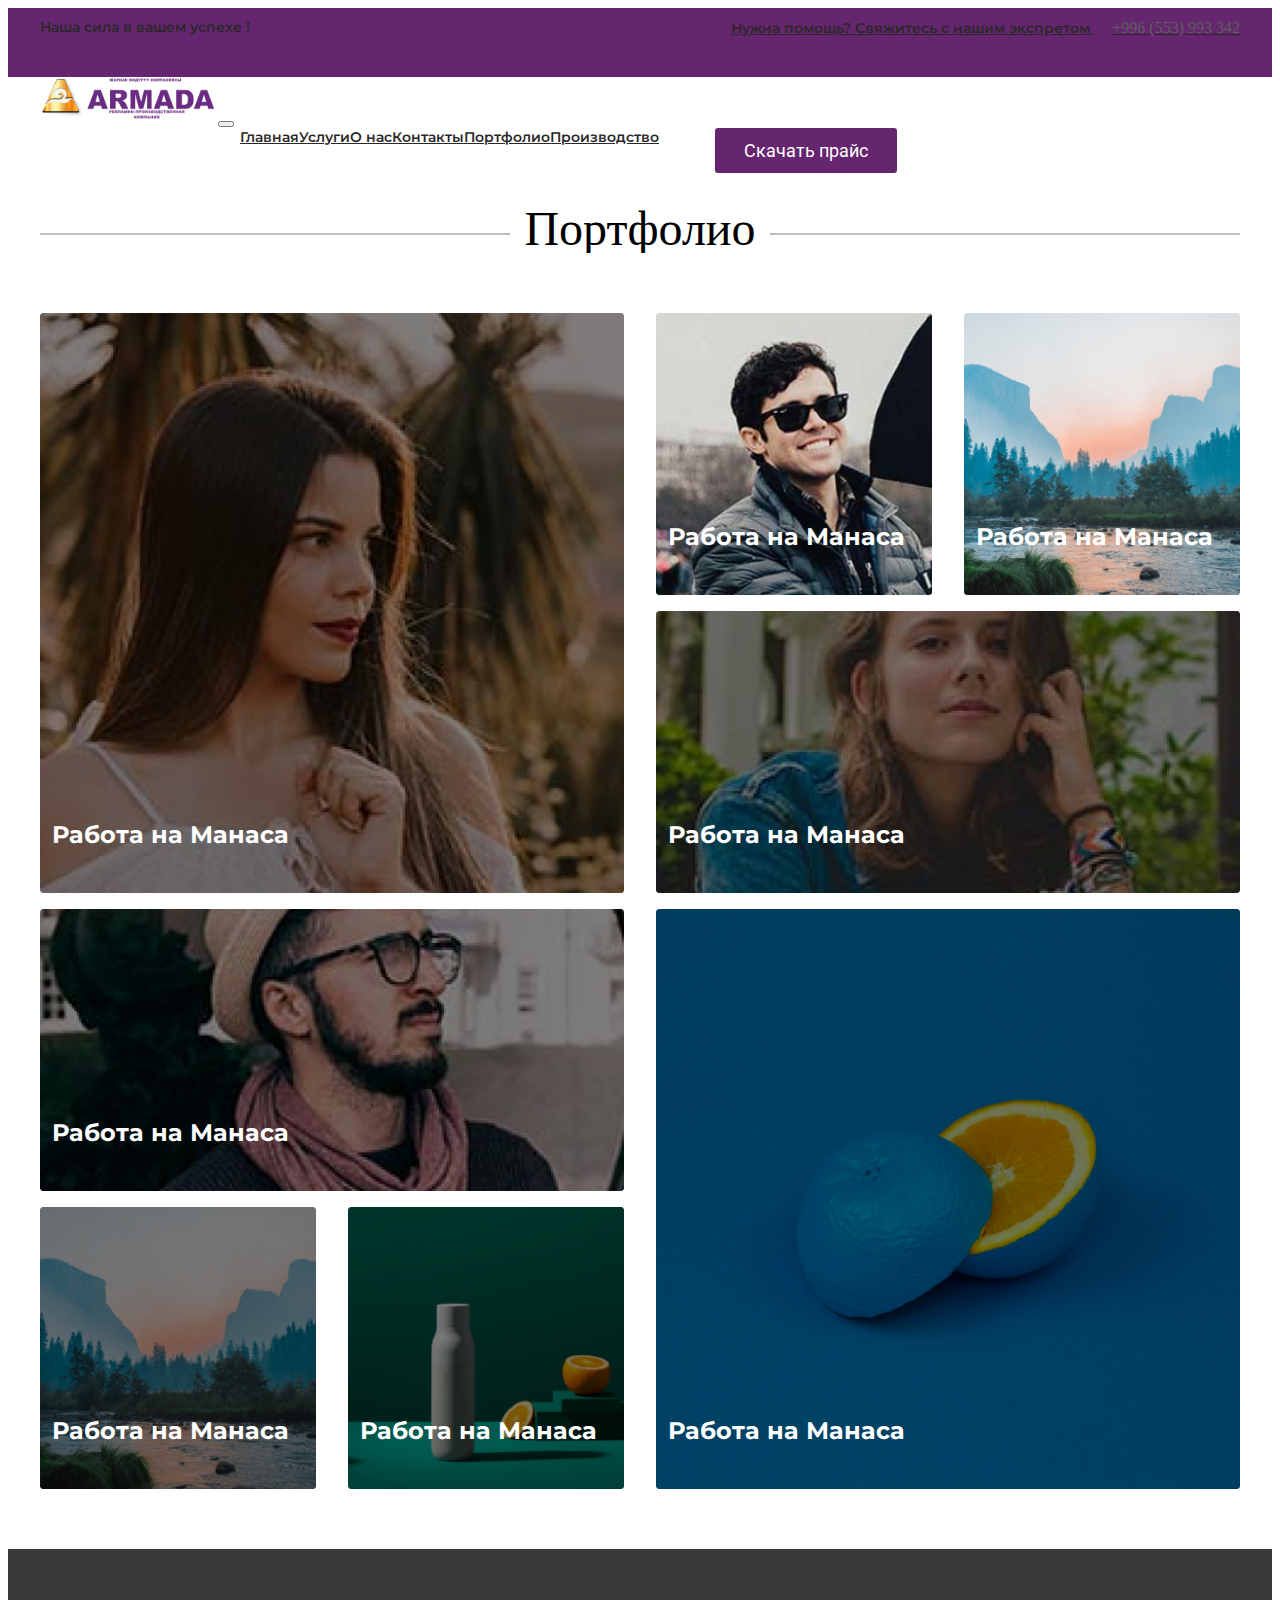
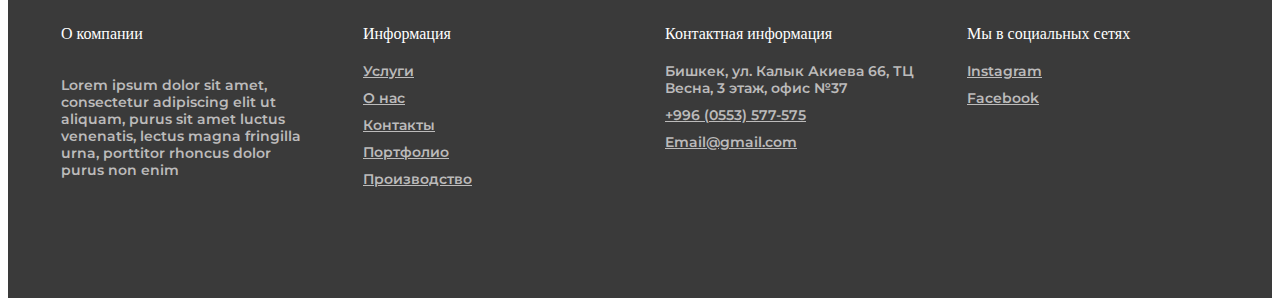
<file: html/portfolio.html>
<!DOCTYPE html>
<html lang="en">
  <head>
    <meta charset="UTF-8" />
    <meta http-equiv="X-UA-Compatible" content="IE=edge" />
    <meta name="viewport" content="width=device-width, initial-scale=1.0" />
    <title>Armada</title>
    <link
      href="https://cdn.jsdelivr.net/npm/bootstrap@5.3.0-alpha1/dist/css/bootstrap.min.css"
      rel="stylesheet"
      integrity="sha384-GLhlTQ8iRABdZLl6O3oVMWSktQOp6b7In1Zl3/Jr59b6EGGoI1aFkw7cmDA6j6gD"
      crossorigin="anonymous"
    />
    <link rel="preconnect" href="https://fonts.googleapis.com" />
    <link rel="preconnect" href="https://fonts.gstatic.com" crossorigin />
    <link
      href="https://fonts.googleapis.com/css2?family=Montserrat:wght@600;700&family=Roboto:wght@300;400;500;700;900&display=swap"
      rel="stylesheet"
    />

    <link rel="stylesheet" href="../css/style.min.css" />
  </head>
  <body>
    <!--? HEADER -->
    <header>
      <div class="header-top">
        <div class="container-fluid container">
          <div class="header-top__cont">
            <h2 class="fz14 header-top__title">Наша сила в вашем успехе !</h2>
            <div class="header-top__wrapper">
              <a class="header-top__link fz14" href="tel:+996553993342"
                >Нужна помощь? Свяжитесь с нашим экспретом
                <span class="header-top__link-gold fz16"
                  >+996 (553) 993 342</span
                >
              </a>
            </div>
          </div>
        </div>
      </div>

      <nav class="navbar navbar-expand-lg bg-body-tertiary">
        <div class="container-fluid container">
          <a class="navbar-brand" href="../index.html"
            ><img src="../image/Armada.svg" alt=""
          /></a>
          <button
            class="navbar-toggler"
            type="button"
            data-bs-toggle="collapse"
            data-bs-target="#navbarNav"
            aria-controls="navbarNav"
            aria-expanded="false"
            aria-label="Toggle navigation"
          >
            <span class="navbar-toggler-icon"></span>
          </button>
          <div class="collapse navbar-collapse navbar__menu" id="navbarNav">
            <ul class="navbar-nav">
              <li class="nav-item">
                <a class="nav-link fz14" href="../index.html">Главная </a>
              </li>
              <li class="nav-item">
                <a
                  class="nav-link fz14"
                  aria-current="page"
                  href="./service.html"
                  >Услуги
                </a>
              </li>
              <li class="nav-item">
                <a class="nav-link fz14" href="./about.html">О нас </a>
              </li>
              <li class="nav-item">
                <a class="nav-link fz14" href="./contacts.html">Контакты</a>
              </li>
              <li class="nav-item">
                <a class="nav-link fz14 current" href="#">Портфолио</a>
              </li>
              <li class="nav-item">
                <a class="nav-link fz14" href="./prod.html">Производство </a>
              </li>
            </ul>

            <button class="btn-main navbar__btn">Скачать прайс</button>
          </div>
        </div>
      </nav>
    </header>

    <main>
      <!--! PORTFOLIO -->
      <section class="portfolio">
        <div class="container container-fluid">
          <h1 class="title">Портфолио</h1>

          <ul class="portfolio__list">
            <li class="portfolio__item portfolio__img-1">
              <img
                class="portfolio__img"
                src="../image/portfoilio-1.jpg"
                alt=""
              />
              <p class="portfolio__text">Работа на Манаса</p>
            </li>
            <li class="portfolio__item portfolio__img-2">
              <img
                class="portfolio__img"
                src="../image/portfolio-2.jpg"
                alt=""
              />
              <p class="portfolio__text">Работа на Манаса</p>
            </li>
            <li class="portfolio__item portfolio__img-3">
              <img
                class="portfolio__img"
                src="../image/portfolio-3.jpg"
                alt=""
              />
              <p class="portfolio__text">Работа на Манаса</p>
            </li>
            <li class="portfolio__item portfolio__img-4">
              <img
                class="portfolio__img"
                src="../image/portfolio-4.jpg"
                alt=""
              />
              <p class="portfolio__text">Работа на Манаса</p>
            </li>
            <li class="portfolio__item portfolio__img-5">
              <img
                class="portfolio__img"
                src="../image/portfolio-5.jpg"
                alt=""
              />
              <p class="portfolio__text">Работа на Манаса</p>
            </li>
            <li class="portfolio__item portfolio__img-6">
              <img
                class="portfolio__img"
                src="../image/portfolio-6.jpg"
                alt=""
              />
              <p class="portfolio__text">Работа на Манаса</p>
            </li>
            <li class="portfolio__item portfolio__img-7">
              <img
                class="portfolio__img"
                src="../image/portfolio-7.jpg"
                alt=""
              />
              <p class="portfolio__text">Работа на Манаса</p>
            </li>
            <li class="portfolio__item portfolio__img-8">
              <img
                class="portfolio__img"
                src="../image/portfolio-8.jpg"
                alt=""
              />
              <p class="portfolio__text">Работа на Манаса</p>
            </li>
          </ul>
        </div>
      </section>
    </main>

    <footer class="foot">
      <div class="container container-fluid">
        <ul class="foot__list">
          <li class="foot__item">
            <h2 class="foot__title fz16">О компании</h2>
            <p class="foot__text fz14">
              Lorem ipsum dolor sit amet, consectetur adipiscing elit ut
              aliquam, purus sit amet luctus venenatis, lectus magna fringilla
              urna, porttitor rhoncus dolor purus non enim
            </p>
          </li>
          <li class="foot__item">
            <h2 class="foot__title fz16">Информация</h2>
            <a href="./html/service.html" class="foot__text fz14">Услуги </a
            ><a href="./html/about.html" class="foot__text fz14">О нас </a
            ><a href="" class="foot__text fz14">Контакты</a
            ><a href="" class="foot__text fz14">Портфолио </a
            ><a href="" class="foot__text fz14">Производство </a>
          </li>
          <li class="foot__item">
            <h2 class="foot__title fz16">Контактная информация</h2>
            <address class="fz14 foot__text">
              Бишкек, ул. Калык Акиева 66, ТЦ Весна, 3 этаж, офис №37
            </address>
            <a href="tel:+9960553577575" class="foot__text fz14"
              >+996 (0553) 577-575</a
            >
            <a href="Email@gmail.com" class="foot__text fz14"
              >Email@gmail.com</a
            >
          </li>
          <li class="foot__item">
            <h2 class="foot__title fz16">Мы в социальных сетях</h2>

            <a href="#" class="foot__text fz14">Instagram </a>
            <a href="#" class="foot__text fz14">Facebook </a>
          </li>
        </ul>
      </div>
    </footer>
    <script
      src="https://cdn.jsdelivr.net/npm/bootstrap@5.3.0-alpha1/dist/js/bootstrap.bundle.min.js"
      integrity="sha384-w76AqPfDkMBDXo30jS1Sgez6pr3x5MlQ1ZAGC+nuZB+EYdgRZgiwxhTBTkF7CXvN"
      crossorigin="anonymous"
    ></script>
  </body>
</html>
</file>
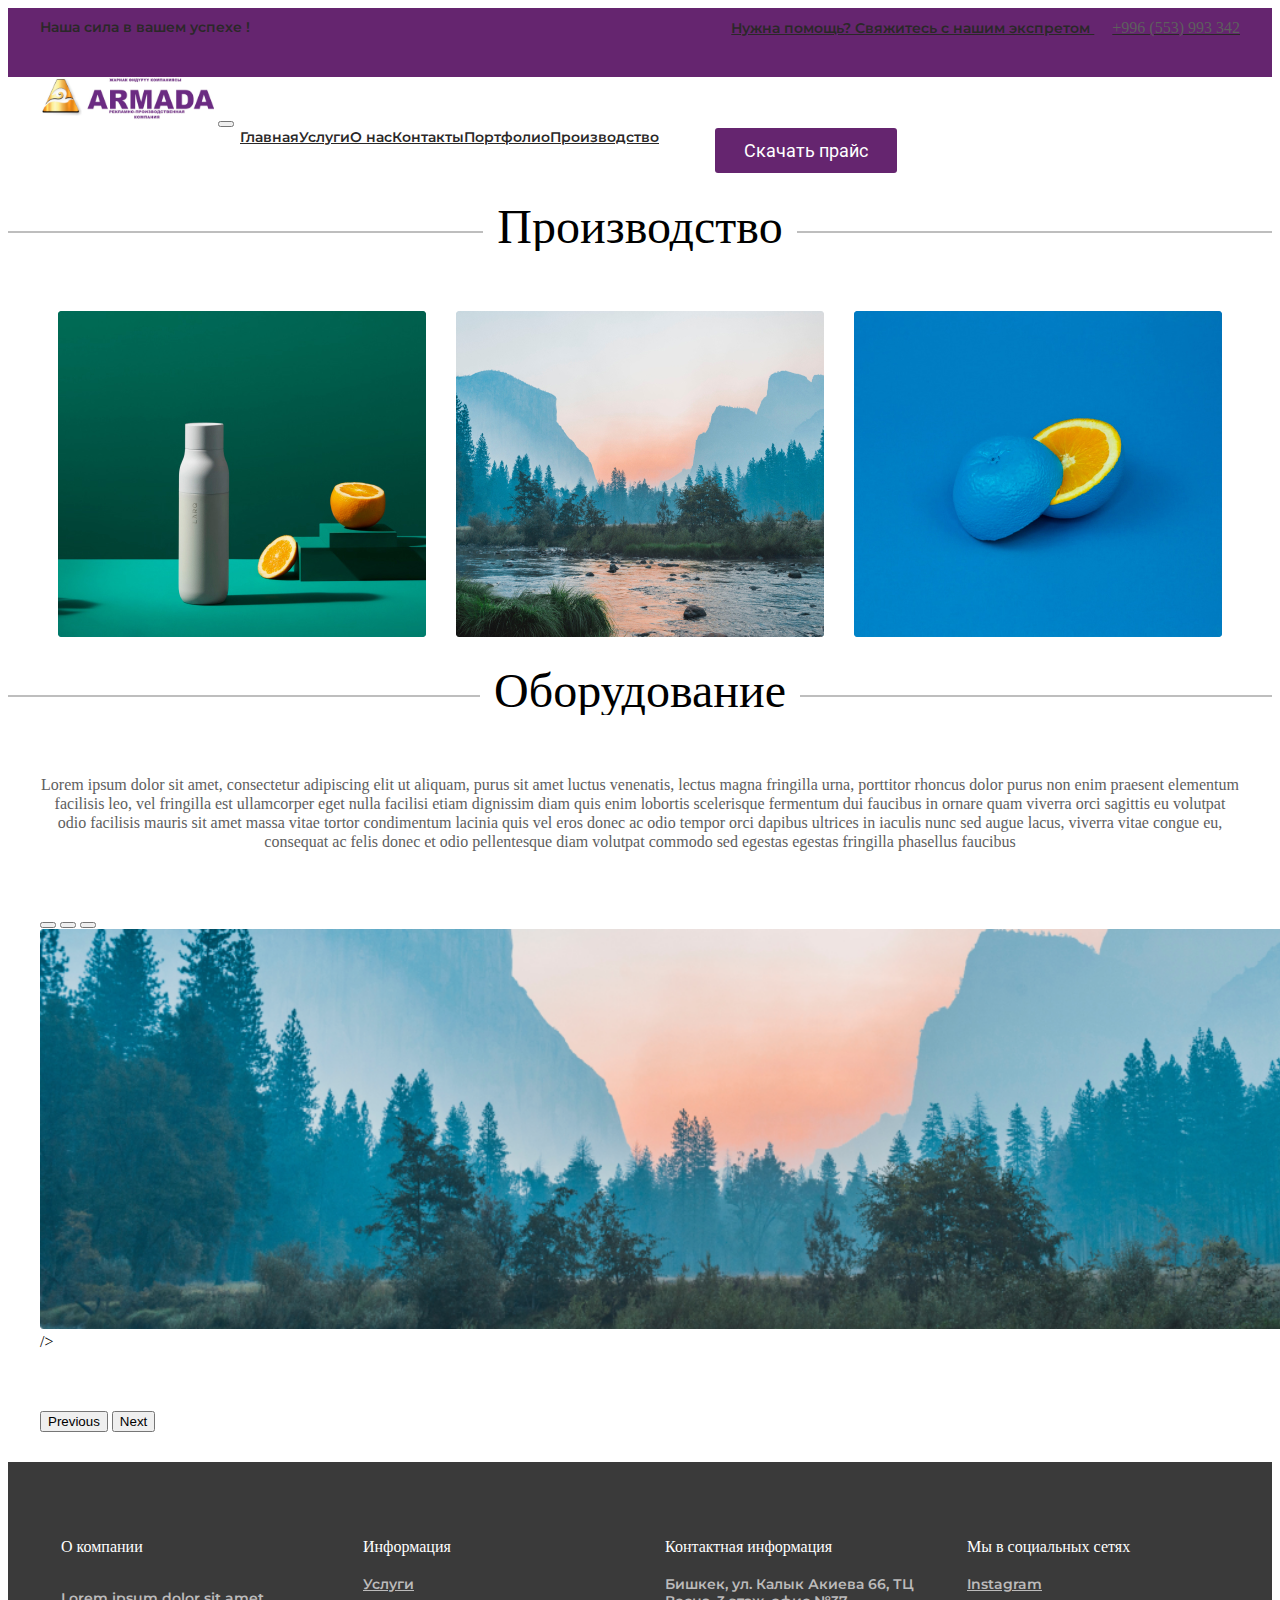
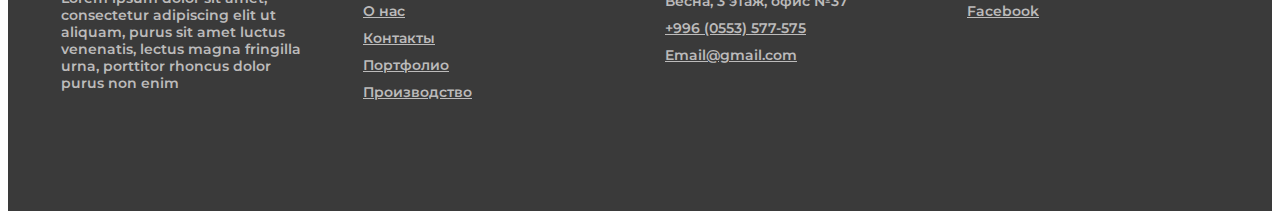
<file: html/prod.html>
<!DOCTYPE html>
<html lang="en">
  <head>
    <meta charset="UTF-8" />
    <meta http-equiv="X-UA-Compatible" content="IE=edge" />
    <meta name="viewport" content="width=device-width, initial-scale=1.0" />
    <title>Armada</title>
    <link
      href="https://cdn.jsdelivr.net/npm/bootstrap@5.3.0-alpha1/dist/css/bootstrap.min.css"
      rel="stylesheet"
      integrity="sha384-GLhlTQ8iRABdZLl6O3oVMWSktQOp6b7In1Zl3/Jr59b6EGGoI1aFkw7cmDA6j6gD"
      crossorigin="anonymous"
    />
    <link rel="preconnect" href="https://fonts.googleapis.com" />
    <link rel="preconnect" href="https://fonts.gstatic.com" crossorigin />
    <link
      href="https://fonts.googleapis.com/css2?family=Montserrat:wght@600;700&family=Roboto:wght@300;400;500;700;900&display=swap"
      rel="stylesheet"
    />

    <link rel="stylesheet" href="../css/style.min.css" />
  </head>
  <body>
    <!--? HEADER -->
    <header>
      <div class="header-top">
        <div class="container-fluid container">
          <div class="header-top__cont">
            <h2 class="fz14 header-top__title">Наша сила в вашем успехе !</h2>
            <div class="header-top__wrapper">
              <a class="header-top__link fz14" href="tel:+996553993342"
                >Нужна помощь? Свяжитесь с нашим экспретом
                <span class="header-top__link-gold fz16"
                  >+996 (553) 993 342</span
                >
              </a>
            </div>
          </div>
        </div>
      </div>

      <nav class="navbar navbar-expand-lg bg-body-tertiary">
        <div class="container-fluid container">
          <a class="navbar-brand" href="../index.html"
            ><img src="../image/Armada.svg" alt=""
          /></a>
          <button
            class="navbar-toggler"
            type="button"
            data-bs-toggle="collapse"
            data-bs-target="#navbarNav"
            aria-controls="navbarNav"
            aria-expanded="false"
            aria-label="Toggle navigation"
          >
            <span class="navbar-toggler-icon"></span>
          </button>
          <div class="collapse navbar-collapse navbar__menu" id="navbarNav">
            <ul class="navbar-nav">
              <li class="nav-item">
                <a class="nav-link fz14" href="../index.html">Главная </a>
              </li>
              <li class="nav-item">
                <a
                  class="nav-link fz14"
                  aria-current="page"
                  href="./service.html"
                  >Услуги
                </a>
              </li>
              <li class="nav-item">
                <a class="nav-link fz14" href="./about.html">О нас </a>
              </li>
              <li class="nav-item">
                <a class="nav-link fz14" href="./contacts.html">Контакты</a>
              </li>
              <li class="nav-item">
                <a class="nav-link fz14" href="./portfolio.html">Портфолио</a>
              </li>
              <li class="nav-item">
                <a class="nav-link fz14 current" href="./prod.html"
                  >Производство
                </a>
              </li>
            </ul>

            <button class="btn-main navbar__btn">Скачать прайс</button>
          </div>
        </div>
      </nav>
    </header>

    <main>
      <!--! PORTFOLIO -->
      <section class="production">
        <h2 class="title">Производство</h2>
        <div class="container container-fluid">
          <div class="production__images">
            <img
              src="../image/production-1.jpg"
              alt=""
              class="production__img"
            />
            <img
              src="../image/production-2.jpg"
              alt=""
              class="production__img"
            />
            <img
              src="../image/production-3.jpg"
              alt=""
              class="production__img"
            />
          </div>
        </div>
      </section>

      <section class="equip">
        <h2 class="title">Оборудование</h2>
        <div class="container container-fluid">
          <p class="equip__text fz16">
            Lorem ipsum dolor sit amet, consectetur adipiscing elit ut aliquam,
            purus sit amet luctus venenatis, lectus magna fringilla urna,
            porttitor rhoncus dolor purus non enim praesent elementum facilisis
            leo, vel fringilla est ullamcorper eget nulla facilisi etiam
            dignissim diam quis enim lobortis scelerisque fermentum dui faucibus
            in ornare quam viverra orci sagittis eu volutpat odio facilisis
            mauris sit amet massa vitae tortor condimentum lacinia quis vel eros
            donec ac odio tempor orci dapibus ultrices in iaculis nunc sed augue
            lacus, viverra vitae congue eu, consequat ac felis donec et odio
            pellentesque diam volutpat commodo sed egestas egestas fringilla
            phasellus faucibus
          </p>

          <div id="carouselExampleIndicators" class="carousel slide">
            <div class="carousel-indicators">
              <button
                type="button"
                data-bs-target="#carouselExampleIndicators"
                data-bs-slide-to="0"
                class="active"
                aria-current="true"
                aria-label="Slide 1"
              ></button>
              <button
                type="button"
                data-bs-target="#carouselExampleIndicators"
                data-bs-slide-to="1"
                aria-label="Slide 2"
              ></button>
              <button
                type="button"
                data-bs-target="#carouselExampleIndicators"
                data-bs-slide-to="2"
                aria-label="Slide 3"
              ></button>
            </div>
            <div class="carousel-inner">
              <div class="carousel-item active">
                <img
                  src="../image/equip-bg.png"
                  class="d-block w-100 equip__img"
                  alt="..."
                />
              </div>
              <div class="carousel-item">/></div>
              <div class="carousel-item"></div>
            </div>
            <button
              class="carousel-control-prev"
              type="button"
              data-bs-target="#carouselExampleIndicators"
              data-bs-slide="prev"
            >
              <span
                class="carousel-control-prev-icon"
                aria-hidden="true"
              ></span>
              <span class="visually-hidden">Previous</span>
            </button>
            <button
              class="carousel-control-next"
              type="button"
              data-bs-target="#carouselExampleIndicators"
              data-bs-slide="next"
            >
              <span
                class="carousel-control-next-icon"
                aria-hidden="true"
              ></span>
              <span class="visually-hidden">Next</span>
            </button>
          </div>
        </div>
      </section>
    </main>

    <footer class="foot">
      <div class="container container-fluid">
        <ul class="foot__list">
          <li class="foot__item">
            <h2 class="foot__title fz16">О компании</h2>
            <p class="foot__text fz14">
              Lorem ipsum dolor sit amet, consectetur adipiscing elit ut
              aliquam, purus sit amet luctus venenatis, lectus magna fringilla
              urna, porttitor rhoncus dolor purus non enim
            </p>
          </li>
          <li class="foot__item">
            <h2 class="foot__title fz16">Информация</h2>
            <a href="./html/service.html" class="foot__text fz14">Услуги </a
            ><a href="./html/about.html" class="foot__text fz14">О нас </a
            ><a href="" class="foot__text fz14">Контакты</a
            ><a href="" class="foot__text fz14">Портфолио </a
            ><a href="" class="foot__text fz14">Производство </a>
          </li>
          <li class="foot__item">
            <h2 class="foot__title fz16">Контактная информация</h2>
            <address class="fz14 foot__text">
              Бишкек, ул. Калык Акиева 66, ТЦ Весна, 3 этаж, офис №37
            </address>
            <a href="tel:+9960553577575" class="foot__text fz14"
              >+996 (0553) 577-575</a
            >
            <a href="Email@gmail.com" class="foot__text fz14"
              >Email@gmail.com</a
            >
          </li>
          <li class="foot__item">
            <h2 class="foot__title fz16">Мы в социальных сетях</h2>

            <a href="#" class="foot__text fz14">Instagram </a>
            <a href="#" class="foot__text fz14">Facebook </a>
          </li>
        </ul>
      </div>
    </footer>
    <script
      src="https://cdn.jsdelivr.net/npm/bootstrap@5.3.0-alpha1/dist/js/bootstrap.bundle.min.js"
      integrity="sha384-w76AqPfDkMBDXo30jS1Sgez6pr3x5MlQ1ZAGC+nuZB+EYdgRZgiwxhTBTkF7CXvN"
      crossorigin="anonymous"
    ></script>
  </body>
</html>
</file>
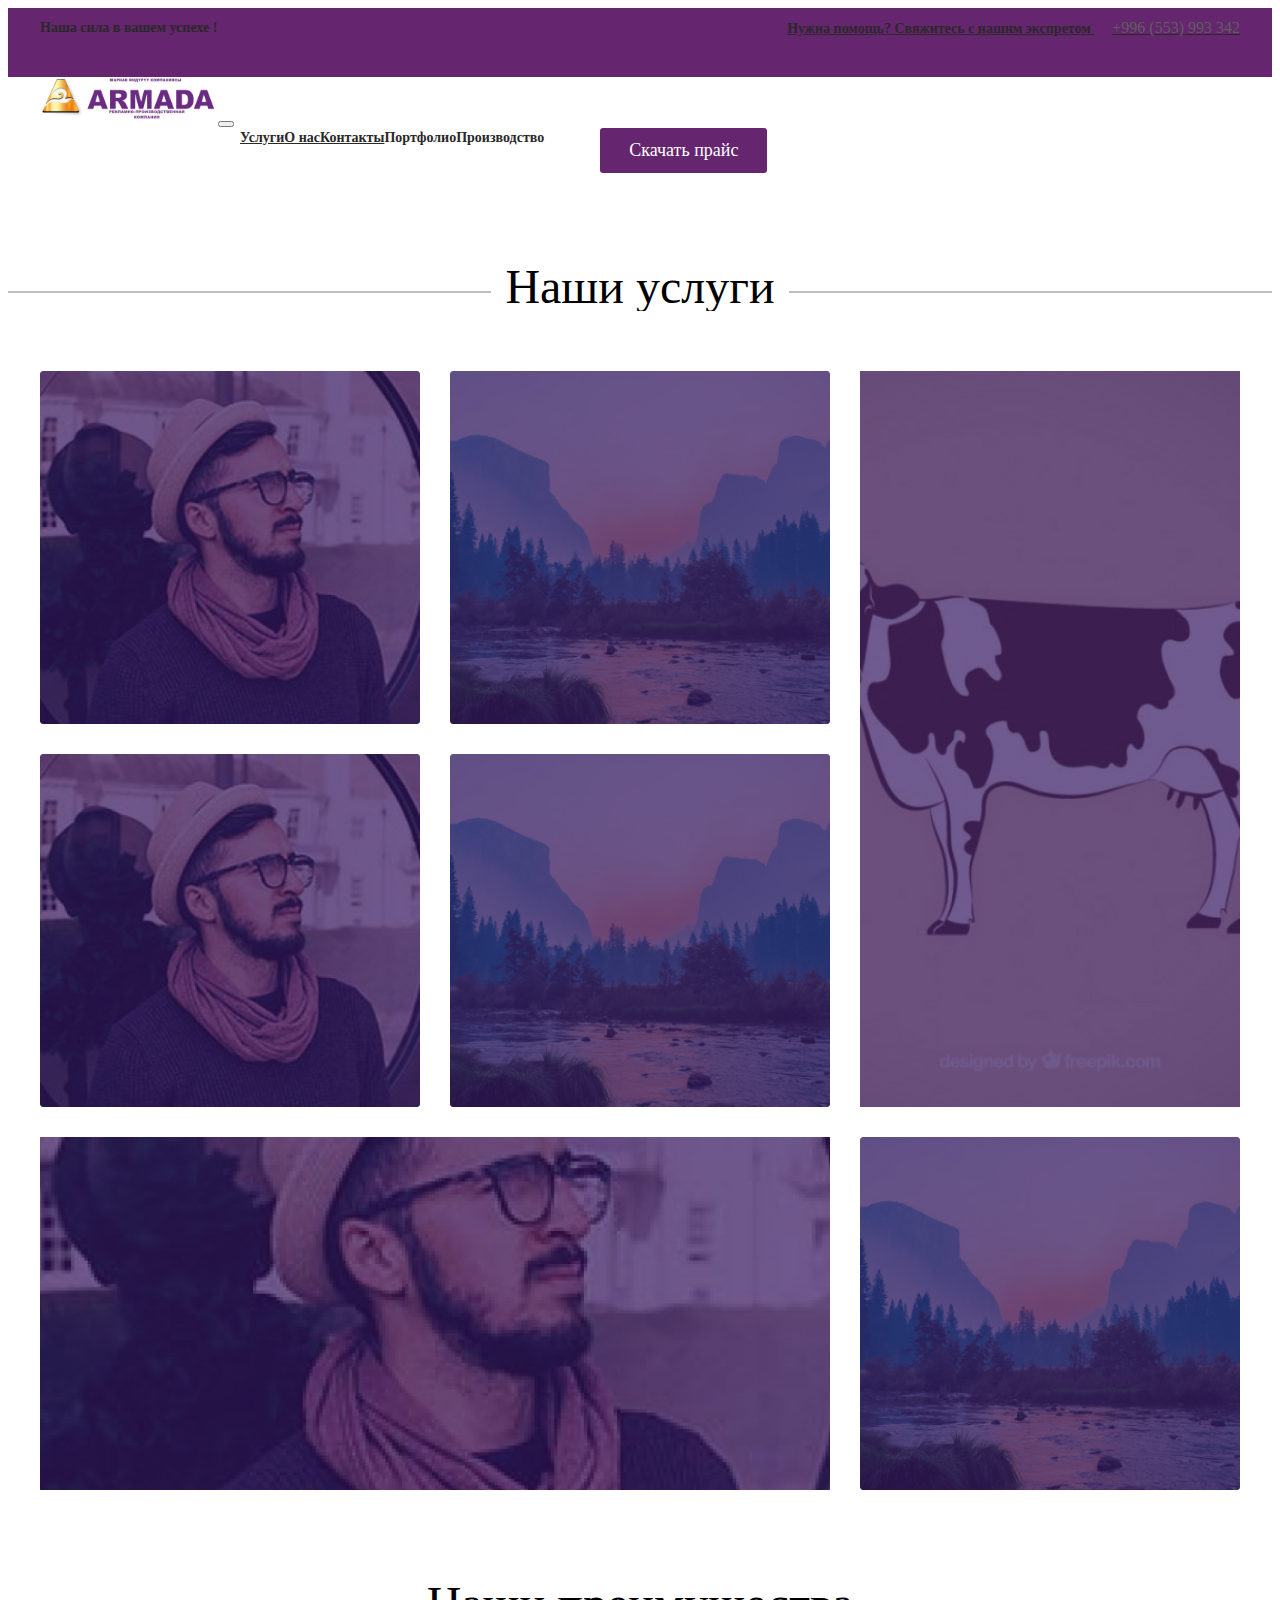
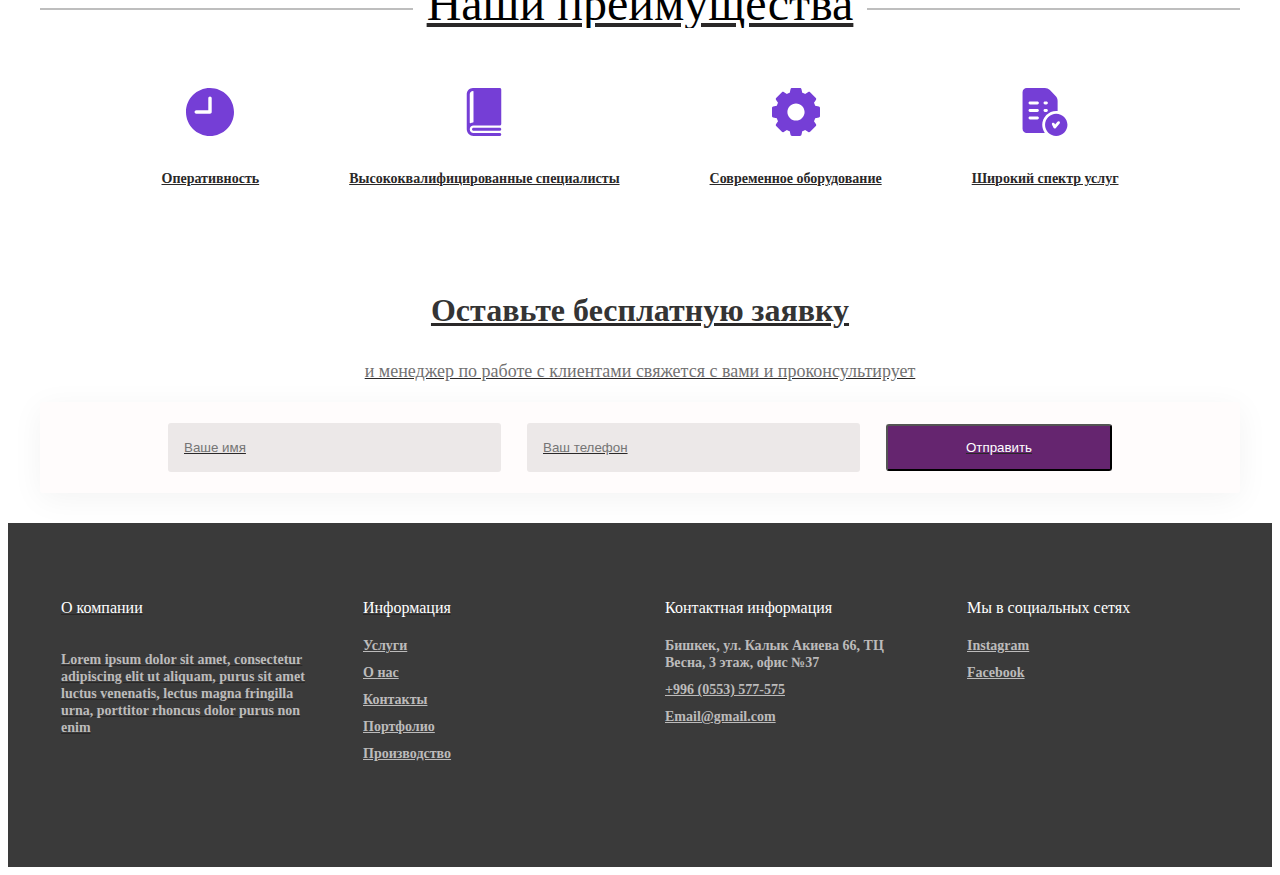
<file: html/service.html>
<!DOCTYPE html>
<html lang="en">
  <head>
    <meta charset="UTF-8" />
    <meta http-equiv="X-UA-Compatible" content="IE=edge" />
    <meta name="viewport" content="width=device-width, initial-scale=1.0" />
    <title>Armada</title>
    <link
      href="https://cdn.jsdelivr.net/npm/bootstrap@5.3.0-alpha1/dist/css/bootstrap.min.css"
      rel="stylesheet"
      integrity="sha384-GLhlTQ8iRABdZLl6O3oVMWSktQOp6b7In1Zl3/Jr59b6EGGoI1aFkw7cmDA6j6gD"
      crossorigin="anonymous"
    />
    <link rel="stylesheet" href="../css/style.min.css" />
  </head>
  <body>
    <!--? HEADER -->
    <header>
      <div class="header-top">
        <div class="container-fluid container">
          <div class="header-top__cont">
            <h2 class="fz14 header-top__title">Наша сила в вашем успехе !</h2>
            <div class="header-top__wrapper">
              <a class="header-top__link fz14" href="tel:+996553993342"
                >Нужна помощь? Свяжитесь с нашим экспретом
                <span class="header-top__link-gold fz16"
                  >+996 (553) 993 342</span
                >
              </a>
            </div>
          </div>
        </div>
      </div>

      <nav class="navbar navbar-expand-lg bg-body-tertiary">
        <div class="container-fluid container">
          <a class="navbar-brand" href="../index.html"
            ><img src="../image/Armada.svg" alt=""
          /></a>
          <button
            class="navbar-toggler"
            type="button"
            data-bs-toggle="collapse"
            data-bs-target="#navbarNav"
            aria-controls="navbarNav"
            aria-expanded="false"
            aria-label="Toggle navigation"
          >
            <span class="navbar-toggler-icon"></span>
          </button>
          <div class="collapse navbar-collapse navbar__menu" id="navbarNav">
            <ul class="navbar-nav">
              <li class="nav-item active">
                <a class="nav-link fz14 current" aria-current="page" href="#"
                  >Услуги
                </a>
              </li>
              <li class="nav-item">
                <a class="nav-link fz14" href="./about.html">О нас </a>
              </li>
              <li class="nav-item">
                <a class="nav-link fz14" href="">Контакты</a>
              </li>
              <li class="nav-item">
                <a class="nav-link fz14">Портфолио</a>
              </li>
              <li class="nav-item">
                <a class="nav-link fz14">Производство </a>
              </li>
            </ul>

            <button class="btn-main navbar__btn">Скачать прайс</button>
          </div>
        </div>
      </nav>
    </header>

    <main>
      <!-- ! GALLERY -->
      <section class="gallery">
        <h2 class="title gallery__title">Наши услуги</h2>

        <div class="container-fluid container">
          <a class="nav-link fz14" aria-current="page" href="./about.html"
          
          </a>
          <div class="gallery__box">
            <img
              src="../image/grid-1.jpg"
              alt=""
              class="gallery__img gallery__grid-1"
            />
            <img
              src="../image/grid-2.jpg"
              alt=""
              class="gallery__img gallery__grid-2"
            /><img
              src="../image/grid-3.jpg"
              alt=""
              class="gallery__img gallery__grid-3"
            />
            <img
              src="../image/grid-1.jpg"
              alt=""
              class="gallery__img gallery__grid-4"
            /><img
              src="../image/grid-2.jpg"
              alt=""
              class="gallery__img gallery__grid-5"
            />
            <img
              src="../image/grid-4.jpg"
              alt=""
              class="gallery__img gallery__grid-6"
            /><img
              src="../image/grid-2.jpg"
              alt=""
              class="gallery__img gallery__grid-7"
            />
          </div>
        </div>
      </section>
      <!--Adwan-->
      <section class="advan">
        <div class="container container-fluid">
          <h2 class="title advan__title">Наши преимущества</h2>

          <ul class="advan__list">
            <li class="advan__item">
              <img src="../image/clock.svg" alt="" class="advan__img" />
              <p class="advan__text">Оперативность</p>
            </li>
            <li class="advan__item">
              <img src="../image/book.svg" alt="" class="advan__img" />
              <p class="advan__text">Высококвалифицированные специалисты</p>
            </li>
            <li class="advan__item">
              <img src="../image/settings.svg" alt="" class="advan__img" />
              <p class="advan__text">Современное оборудование</p>
            </li>
            <li class="advan__item">
              <img src="../image//task.svg" alt="" class="advan__img" />
              <p class="advan__text">Широкий спектр услуг</p>
            </li>
          </ul>
        </div>
      </section>

      <section class="team">
        <div class="container container-fluid">
          <h3 class="team__subtitle">Оставьте бесплатную заявку</h3>
          <p class="team__text fz18">
            и менеджер по работе с клиентами свяжется с вами и проконсультирует
          </p>

          <form>
            <input type="text" placeholder="Ваше имя" />
            <input type="tel" placeholder="Ваш телефон" />
            <button class="btn-form">Отправить</button>
          </form>
        </div>
      </section>
    </main>
    <footer class="foot">
      <div class="container container-fluid">
        <ul class="foot__list">
          <li class="foot__item">
            <h2 class="foot__title fz16">О компании</h2>
            <p class="foot__text fz14">
              Lorem ipsum dolor sit amet, consectetur adipiscing elit ut
              aliquam, purus sit amet luctus venenatis, lectus magna fringilla
              urna, porttitor rhoncus dolor purus non enim
            </p>
          </li>
          <li class="foot__item">
            <h2 class="foot__title fz16">Информация</h2>
            <a href="./html/service.html" class="foot__text fz14">Услуги </a
            ><a href="./html/about.html" class="foot__text fz14">О нас </a
            ><a href="" class="foot__text fz14">Контакты</a
            ><a href="" class="foot__text fz14">Портфолио </a
            ><a href="" class="foot__text fz14">Производство </a>
          </li>
          <li class="foot__item">
            <h2 class="foot__title fz16">Контактная информация</h2>
            <address class="fz14 foot__text">
              Бишкек, ул. Калык Акиева 66, ТЦ Весна, 3 этаж, офис №37
            </address>
            <a href="tel:+9960553577575" class="foot__text fz14"
              >+996 (0553) 577-575</a
            >
            <a href="Email@gmail.com" class="foot__text fz14"
              >Email@gmail.com</a
            >
          </li>
          <li class="foot__item">
            <h2 class="foot__title fz16">Мы в социальных сетях</h2>

            <a href="#" class="foot__text fz14">Instagram </a>
            <a href="#" class="foot__text fz14">Facebook </a>
          </li>
        </ul>
      </div>
    </footer>

    <script
      src="https://cdn.jsdelivr.net/npm/bootstrap@5.3.0-alpha1/dist/js/bootstrap.bundle.min.js"
      integrity="sha384-w76AqPfDkMBDXo30jS1Sgez6pr3x5MlQ1ZAGC+nuZB+EYdgRZgiwxhTBTkF7CXvN"
      crossorigin="anonymous"
    ></script>
  </body>
</html>
</file>
<file: css/style.min.css>
li,ul{margin:0;padding:0;list-style:none}.container{width:1200px;margin:0 auto}.hero{background-image:url("../image/bg-main.png");background-position:center;background-repeat:no-repeat;background-size:cover}.hero__bg{padding:200px 0;height:100%;background:rgba(0,0,0,.65)}.hero__title{font-family:"Gilroy";font-style:normal;font-weight:700;font-size:64px;line-height:77px;margin-bottom:14px;color:#fff}.hero__ontitle{margin-bottom:47px;font-family:"Gilroy";font-style:normal;font-weight:400;font-size:36px;line-height:42px;color:#fff}.hero__btn{padding:18px 80px;font-family:"Gilroy";font-style:normal;font-weight:500;font-size:18px;line-height:21px;text-align:center;border:none;border-radius:3px;color:#000;background:#ffc957}.hero__line{width:52px;height:4px;margin-bottom:24px;background:#fff}.hero__wrapper{display:-webkit-box;display:-ms-flexbox;display:flex;-webkit-box-pack:justify;-ms-flex-pack:justify;justify-content:space-between}.hero__list{display:-webkit-box;display:-ms-flexbox;display:flex;-webkit-box-pack:center;-ms-flex-pack:center;justify-content:center;-webkit-box-orient:vertical;-webkit-box-direction:normal;-ms-flex-direction:column;flex-direction:column;gap:55px}.hero__inner{width:600px}.navbar-nav{display:-webkit-box;display:-ms-flexbox;display:flex;margin-left:200px}.btn-main{margin-top:30px;padding:12px 29px;font-family:"Roboto";font-style:normal;font-weight:400;font-size:18px;line-height:21px;border:none;border-radius:3px;color:#fff;background:#65256f;display:block;margin:0 auto;gap:30px}.btn-long{display:block;margin:0 auto;padding:15px 134px;font-family:"Roboto";font-style:normal;font-weight:400;font-size:18px;line-height:21px;border:none;border-radius:3px;color:#fff;background:#65256f;margin-top:30px;margin-bottom:60px}.btn-form{display:block;background:#65256f;border-radius:3px;width:226px;height:47px;color:#fff}.navbar__menu{display:-webkit-box;display:-ms-flexbox;display:flex;-webkit-box-pack:end;-ms-flex-pack:end;justify-content:flex-end}.navbar__btn{margin-left:56px}.header-top{padding:10px 0;background:#65256f}.header-top__cont{display:-webkit-box;display:-ms-flexbox;display:flex;-webkit-box-align:center;-ms-flex-align:center;align-items:center;-webkit-box-pack:justify;-ms-flex-pack:justify;justify-content:space-between}.header-top__title{color:#ffb700}.header-top__link{color:#fff}.header-top__link-gold{color:#fbc70e;margin-left:18px}.fz48{font-family:"Gilroy";font-style:normal;font-weight:400;font-size:48px;line-height:56px;color:#000}.fz14{font-family:"Montserrat";font-style:normal;font-weight:600;font-size:14px;line-height:17px;color:#2a2828}.fz16{font-family:"Gilroy";font-style:normal;font-weight:400;font-size:16px;line-height:19px;text-align:center;color:#5e5e5e}.fz18{font-family:"Gilroy";font-style:normal;font-weight:400;font-size:18px;line-height:21px;color:#737272}.title{overflow:hidden;margin-bottom:60px;text-align:center;font-size:25px;font-family:"Gilroy";font-style:normal;font-weight:400;font-size:48px;line-height:1;color:#000}.title:before,.title:after{content:"";display:inline-block;vertical-align:middle;width:100%;height:2px;background-color:#bebebe;position:relative}.title:before{margin-left:-100%;left:-14px}.title:after{margin-right:-100%;right:-14px}h2{margin:0}.services__list{display:-webkit-box;display:-ms-flexbox;display:flex}.work{margin:0}.work__list{display:-webkit-box;display:-ms-flexbox;display:flex;gap:30px;-ms-flex-wrap:wrap;flex-wrap:wrap;margin-bottom:30px}.work__text{font-family:"Montserrat";font-style:normal;font-weight:700;font-size:24px;line-height:29px;display:-webkit-box;display:-ms-flexbox;display:flex;-webkit-box-align:end;-ms-flex-align:end;align-items:flex-end;color:#fff;margin-top:-80px;margin-left:30px}.work__text2{font-family:"Montserrat";font-style:normal;font-weight:700;font-size:24px;line-height:29px;display:-webkit-box;display:-ms-flexbox;display:flex;-webkit-box-align:end;-ms-flex-align:end;align-items:flex-end;color:#fff;margin-top:-50px;margin-left:30px}.product__list{display:-webkit-box;display:-ms-flexbox;display:flex;gap:30px;-ms-flex-wrap:wrap;flex-wrap:wrap}.form{display:-webkit-box;display:-ms-flexbox;display:flex;-webkit-box-pack:center;-ms-flex-pack:center;justify-content:center;-webkit-box-align:center;-ms-flex-align:center;align-items:center;gap:26px;padding:21px;border-radius:3px;-webkit-box-shadow:0px 6px 32px rgba(0,0,0,.05);box-shadow:0px 6px 32px rgba(0,0,0,.05);background:#fffcfc}.form .input{text-align:center;padding-left:16px;width:315px;height:47px;border-radius:3px;border:none;background:#ece8e8}.team__list{display:grid;margin:0 auto;grid-gap:35px;grid-template-columns:repeat(auto-fill, minmax(270px, 1fr));margin-bottom:87px}@media(max-width: 459px){.team__list{display:-webkit-box;display:-ms-flexbox;display:flex;-webkit-box-orient:vertical;-webkit-box-direction:normal;-ms-flex-direction:column;flex-direction:column;-webkit-box-pack:center;-ms-flex-pack:center;justify-content:center}}.team__list img{max-width:100%;-o-object-fit:fill;object-fit:fill;margin-bottom:24px;display:-webkit-box;display:-ms-flexbox;display:flex;gap:30px}.team__item b{font-family:"Roboto";font-style:normal;font-weight:400;font-size:36px;line-height:42px;margin-bottom:10px;color:#000}.team__item p{font-family:"Gilroy";font-style:normal;font-weight:400;font-size:24px;line-height:28px;color:#6f6c6c}.team__subtitle{font-family:"Gilroy";font-style:normal;font-weight:600;font-size:32px;line-height:38px;color:#343434}.team__text{margin-bottom:20px}.team form{display:-webkit-box;display:-ms-flexbox;display:flex;-webkit-box-pack:center;-ms-flex-pack:center;justify-content:center;-webkit-box-align:center;-ms-flex-align:center;align-items:center;gap:26px;padding:21px;border-radius:3px;-webkit-box-shadow:0px 6px 32px rgba(0,0,0,.05);box-shadow:0px 6px 32px rgba(0,0,0,.05);background:#fffcfc}.team form input{padding-left:16px;width:315px;height:47px;border-radius:3px;border:none;background:#ece8e8}.team__subtitle{text-align:center}.team__text{text-align:center}.klients{margin:0}.klients__list{display:-webkit-box;display:-ms-flexbox;display:flex;gap:30px;-ms-flex-wrap:wrap;flex-wrap:wrap}.foot{padding:75px 0;background:#3a3a3a}.foot__list{display:-webkit-box;display:-ms-flexbox;display:flex;-webkit-box-pack:center;-ms-flex-pack:center;justify-content:center;gap:50px}.foot__item{display:-webkit-box;display:-ms-flexbox;display:flex;-webkit-box-orient:vertical;-webkit-box-direction:normal;-ms-flex-direction:column;flex-direction:column;gap:10px;width:252px}.foot__item address{margin:0}.foot__title{text-align:left;margin-bottom:10px;color:#fff}.foot__text{color:#bcbbbb}.foot__text:hover{color:#fff;cursor:pointer}.gallery{padding:60px 0}.gallery__box{display:grid;gap:30px}.gallery__grid-1{grid-column-start:1;grid-column-end:2;grid-row-start:1;grid-row-end:2}.gallery__grid-2{grid-column-start:2;grid-column-end:3;grid-row-start:1;grid-row-end:2}.gallery__grid-3{grid-column-start:3;grid-column-end:4;grid-row-start:1;grid-row-end:3}.gallery__grid-4{grid-row-start:2;grid-row-end:3}.gallery__grid-5{grid-row-start:2;grid-row-end:3}.gallery__grid-6{grid-column-start:1;grid-column-end:3;grid-row-start:3;grid-row-end:4}.gallery__img{display:grid;width:100%;height:100%;-o-object-fit:cover;object-fit:cover;-webkit-transition:-webkit-transform 250ms cubic-bezier(0.4, 0, 0.2, 1);transition:-webkit-transform 250ms cubic-bezier(0.4, 0, 0.2, 1);-o-transition:transform 250ms cubic-bezier(0.4, 0, 0.2, 1);transition:transform 250ms cubic-bezier(0.4, 0, 0.2, 1);transition:transform 250ms cubic-bezier(0.4, 0, 0.2, 1), -webkit-transform 250ms cubic-bezier(0.4, 0, 0.2, 1)}.gallery__img:hover{-webkit-transform:scale(1.03);-ms-transform:scale(1.03);transform:scale(1.03);cursor:-webkit-zoom-in;cursor:zoom-in}.advan{margin-bottom:90px}.advan__list{display:-webkit-box;display:-ms-flexbox;display:flex;-webkit-box-pack:center;-ms-flex-pack:center;justify-content:center;gap:90px}.advan__item{text-align:center}.advan__item img{margin-bottom:16px}.service__img{width:200px;margin-bottom:15px}.service__list{display:-webkit-box;display:-ms-flexbox;display:flex;-webkit-box-align:center;-ms-flex-align:center;align-items:center;margin-bottom:60px;gap:75px}.service__text{text-align:center;margin-bottom:48px}.service__item{text-align:center}.history{background-image:url("../image/about-bg.png");background-position:center;background-repeat:no-repeat;background-size:cover}.history__bg{padding:52px 80px;height:100%;background:rgba(0,0,0,.65)}.history__title{text-align:center;font-family:"Gilroy";font-style:normal;font-weight:400;font-size:36px;line-height:42px;margin-bottom:40px;color:#fff}.history__wrapper{text-align:center;max-width:169px;margin-bottom:50px}.history__round{text-align:center;font-family:"Gilroy";font-style:normal;font-weight:500;font-size:24px;line-height:28px;margin:0 auto;margin-bottom:15px;width:100px;height:100px;padding:35px 0;border-radius:50%;border:6px solid #ffb700;color:#fff}.history__text{font-family:"Gilroy";font-style:normal;font-weight:500;font-size:14px;line-height:150%;text-align:center;color:#fff}.history__inner{display:-webkit-box;display:-ms-flexbox;display:flex;-webkit-box-pack:center;-ms-flex-pack:center;justify-content:center;gap:30px}.container-fluid{margin-bottom:60px}.contacts__wrapper{display:-webkit-box;display:-ms-flexbox;display:flex;-webkit-box-pack:justify;-ms-flex-pack:justify;justify-content:space-between}.contacts__item{display:-webkit-box;display:-ms-flexbox;display:flex;gap:10px;-webkit-box-align:start;-ms-flex-align:start;align-items:flex-start;max-width:283px}.contacts__item:not(:last-child){margin-bottom:36px}.contacts__title{margin-bottom:52px}.contacts__subtitle{font-family:"Gilroy";font-style:normal;font-weight:400;font-size:24px;line-height:1;letter-spacing:.01em;color:#a4a4a4}.portfolio__list{display:grid;row-gap:16px;-webkit-column-gap:32px;-moz-column-gap:32px;column-gap:32px;margin-bottom:60px}.portfolio__img-1{grid-column-start:1;grid-column-end:3;grid-row-start:1;grid-row-end:3}.portfolio__img-2{grid-column-start:3;grid-column-end:4}.portfolio__img-3{grid-column-start:4;grid-column-end:5}.portfolio__img-4{grid-column-start:3;grid-column-end:5;grid-row-start:2;grid-row-end:3}.portfolio__img-5{grid-column-start:1;grid-column-end:3;grid-row-start:3;grid-row-end:4}.portfolio__img-6{grid-column-start:3;grid-column-end:5;grid-row-start:3;grid-row-end:5}.portfolio__img-7{grid-column-start:1;grid-column-end:2;grid-row-start:4;grid-row-end:5}.portfolio__img{display:grid;width:100%;height:100%;-o-object-fit:fill;object-fit:fill}.portfolio__item{position:relative}.portfolio__text{position:absolute;font-family:"Montserrat";font-style:normal;font-weight:700;font-size:24px;line-height:29px;color:#fff;bottom:20px;left:12px}.prod__wrapper{display:grid;margin:0 auto;grid-gap:22px;grid-template-columns:repeat(auto-fill, minmax(270px, 1fr))}@media(max-width: 459px){.prod__wrapper{display:-webkit-box;display:-ms-flexbox;display:flex;-webkit-box-orient:vertical;-webkit-box-direction:normal;-ms-flex-direction:column;flex-direction:column;-webkit-box-pack:center;-ms-flex-pack:center;justify-content:center}}.prod__wrapper img{max-width:100%;-o-object-fit:fill;object-fit:fill}.prod__wrapper__title{margin-bottom:30px}.carousel-inner{margin-bottom:60px}.container-fluid{margin-bottom:30px}.production__images{display:-webkit-box;display:-ms-flexbox;display:flex;-webkit-box-pack:center;-ms-flex-pack:center;justify-content:center;gap:30px}.equip__text{margin-bottom:60px}.equip__img{height:400px}
</file>
